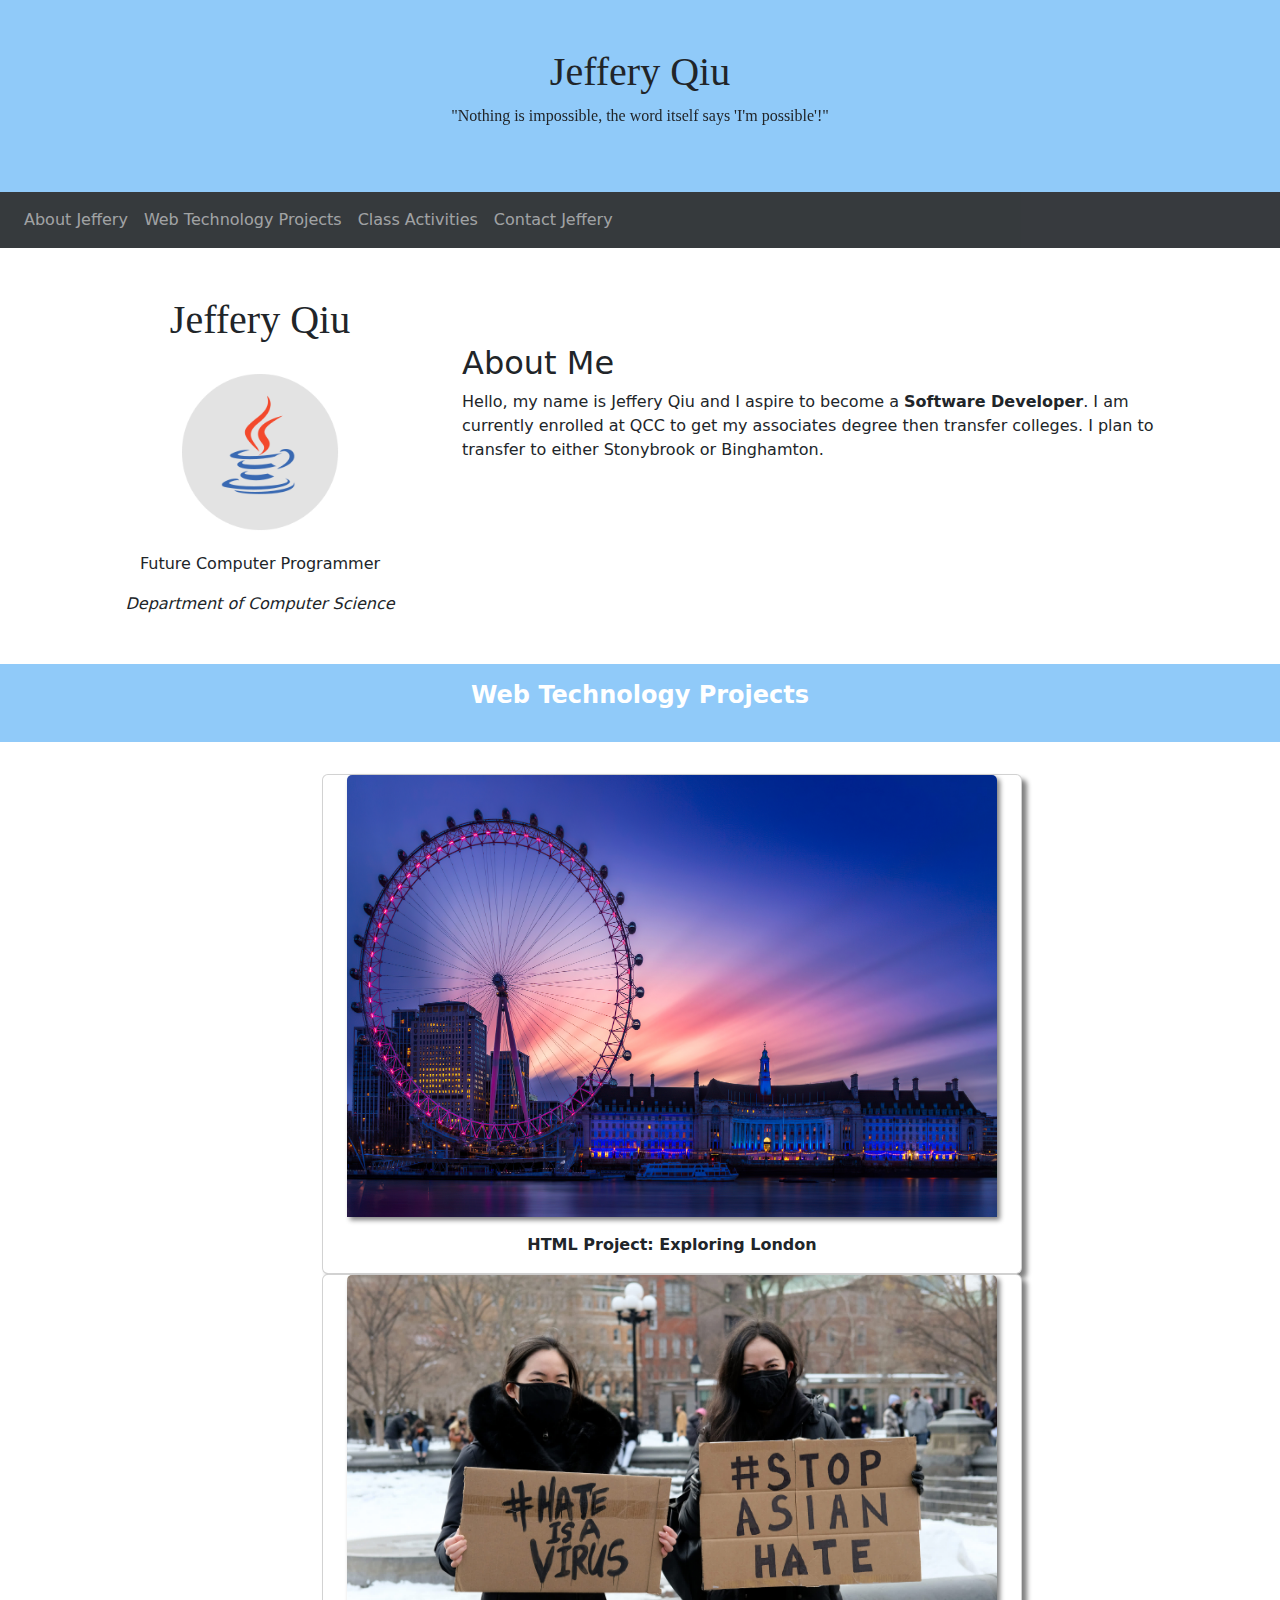
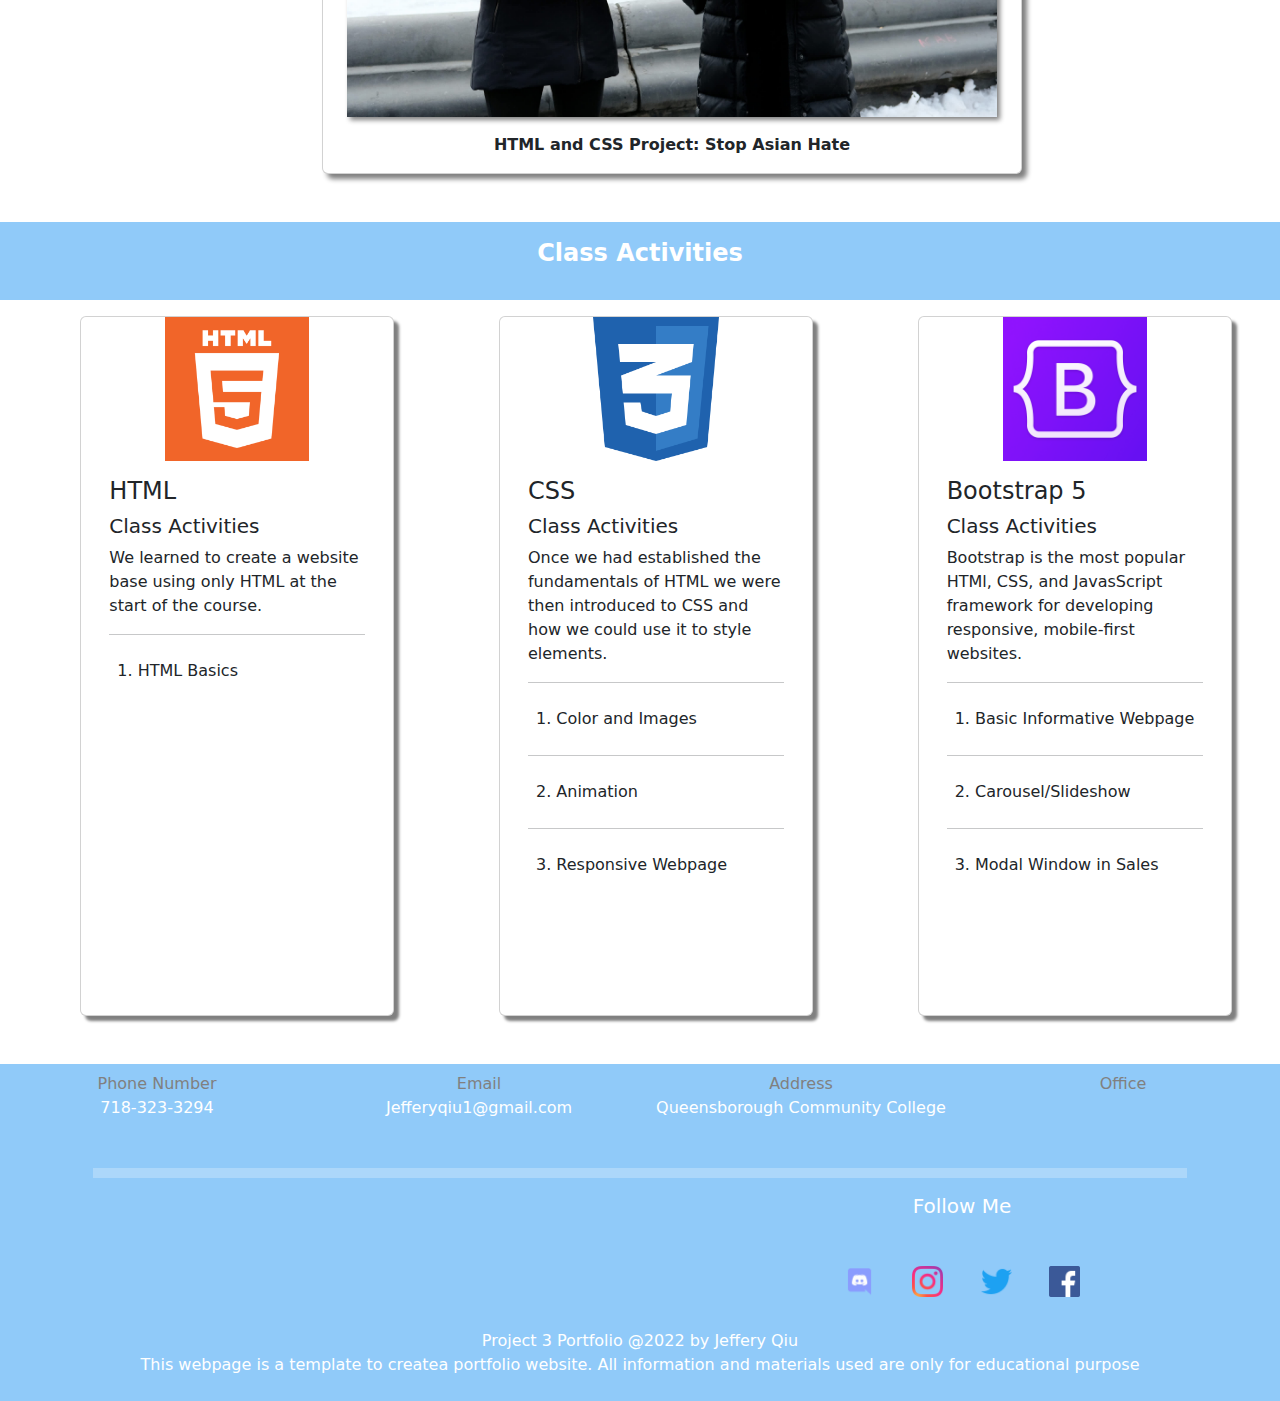
<file: index.html>
<!DOCTYPE html>
<html lang="en">
<head>
  <title>Jeffery's Portfolio</title>
  <meta charset="utf-8">
  <meta name="viewport" content="width=device-width, initial-scale=1">
  <link href="https://cdn.jsdelivr.net/npm/bootstrap@5.1.3/dist/css/bootstrap.min.css" rel="stylesheet">
  <script src="https://cdn.jsdelivr.net/npm/bootstrap@5.1.3/dist/js/bootstrap.bundle.min.js"></script>
  <link rel="stylesheet" href="project3.css">
</head>
<body>
<!-- header -->
<div class="name p-5 text-dark text-center">
  <h1 class="text-popout">Jeffery Qiu</h1>
  <!-- Carousel -->
  <div class="carousel slide d-block mx-auto" data-bs-ride="carousel" style="width:50%" id=slideshow>
    <div class="carousel-inner">
      <div class="carousel-item active">
        <p>"Nothing is impossible, the word itself says 'I'm possible'!" </p>
      </div>
      <div class="carousel-item">
        <p>"Put your heart, mind, and soul into even your smallest acts. This is the secret of Success." </p>
      </div>
      <div class="carousel-item">
        <p>"If opportunity doesn't knock. Build a door."</p>
      </div>
    </div>
  </div>
</div>



<!-- Nav Tabs -->
<nav class="navbar sticky-top navbar-expand-lg bg-dark navbar-dark">
  <!-- Create a hamburger button to control the collapsible tab -->
  <button type="button" class="navbar-toggler" data-bs-toggle="collapse" data-bs-target="#collapseTab" aria-control="collapseTab"
  aria-expanded="false"><span class="navbar-toggler-icon"></span></button>
  <div class="collapse navbar-collapse" id="collapseTab">
    <ul class="navbar-nav">
      <li class="nav-item">
        <a class="nav-link" href="#">About Jeffery</a>
      </li>
      <li class="nav-item">
        <a class="nav-link" href="#projects">Web Technology Projects</a>
      </li>
      <li class="nav-item">
        <a class="nav-link" href="#activities">Class Activities</a>
      </li>
      <li class="nav-item">
        <a class="nav-link" href="#contact">Contact Jeffery</a>
      </li>
    </ul>
  </div>
</nav>
<!-- body content -->
<div class="container mt-5">
  <div class="row">
    <!-- Intro Image -->
    <div class="col-md-5 col-lg-4">
      <h2 class="subtitle">Jeffery Qiu</h2>
      <div class="introImage text-center">
        <img src="images/java.png" alt="Image of Java" title="Programming" class="rounded-circle">
      </div>
      <p class="major">Future Computer Programmer</p>
      <i class="department">Department of Computer Science</i>
    </div>
    <!-- Intro Paragraph -->
    <div class="col-md-7 col-lg-8 mt-5">
      <h2>About Me</h2>
      <p>Hello, my name is Jeffery Qiu and I aspire to become a <b>Software Developer</b>. I am currently enrolled
      at QCC to get my associates degree then transfer colleges. I plan to transfer to either
    Stonybrook or Binghamton. </p>
    </div>
  </div>
</div>
<!-- Class Projects -->
<div class="cactivity mt-5 p-2 text-white text-center">
  <p style="font-size:1.5em; padding:5px;" id=projects><b>Web Technology Projects</b></p>
</div>

<div class="container-fluid row" style="margin:2em;">
  <div class="card col-lg-6 col-md-6 mx-auto project1img" style="height:500px; width:700px; box-shadow: 5px 5px 5px gray;">
    <img src="images/londoneye.jpg" alt="Image of London Eye" style="height:500px; width:650px; box-shadow: 3px 3px 5px gray;" class=" card-img-top mx-auto d-block" data-bs-toggle="modal" data-bs-target="#item1">
    <div class="card-body">
      <p class="card-text" style="text-align:center; font-weight:bold;">HTML Project: Exploring London</p>
    </div>
  </div>
  <div class="card col-lg-6 col-md-6 mx-auto project2img" style="height:500px; width:700px; box-shadow: 5px 5px 5px gray;">
    <img src="images/asianhate.jpeg" alt="Image of AAPI" style="height:500px; width:650px; box-shadow: 3px 3px 5px gray;" class=" card-img-top mx-auto d-block" data-bs-toggle="modal" data-bs-target="#item2">
    <div class="card-body">
      <p class="card-text" style="text-align:center; font-weight:bold;">HTML and CSS Project: Stop Asian Hate</p>
    </div>
  </div>

</div>
<!-- cards and carousel -->
<div class="cactivity mt-5 p-2 text-white text-center">
  <p style="font-size:1.5em; padding:5px;" id=activities><b>Class Activities</b></p>
</div>

<div class="container-fluid row" style="margin:1em;">
  <!-- Card 1 -->
  <div class="card col-lg-3 col-md-6 cardhtml d-block mx-auto" style="height:700px;">
    <img src="images/html.png" alt="Image of Html" title="HTML" style="width:50%;" class="d-block mx-auto">
    <div class="card-body">
      <h4>HTML</h4>
      <h5>Class Activities</h5>
      <p>We learned to create a website base using only HTML at the start of the course.</p>
      <hr>
      <p style='padding:0.5em;'><a href="files/htmlbasic/activity2.html" target="_blank">1. HTML Basics</a></p>
    </div>
  </div>
  <!-- Card 2 -->
  <div class="card col-lg-3 col-md-6 cardhtml d-block mx-auto" style="height:700px;">
    <img src="images/css.png" alt="Image of Css" title="CSS" style="width:50%;" class="d-block mx-auto">
    <div class="card-body">
      <h4>CSS</h4>
      <h5>Class Activities</h5>
      <p>Once we had established the fundamentals of HTML we were then introduced to CSS and how we could
      use it to style elements.</p>
      <hr>
      <p style='padding:0.5em;'><a href="files/colorandimg/colors.html" target="_blank">1. Color and Images</a></p>
      <hr>
      <p style='padding:0.5em;'><a href="files/cssanimation/animation.html" target="_blank">2. Animation</a></p>
      <hr>
      <p style='padding:0.5em;'><a href="files/responsive/responsive.html" target="_blank">3. Responsive Webpage</a></p>
    </div>
  </div>
  <!-- Card 3 -->
  <div class="card col-lg-3 col-md-6 cardhtml d-block mx-auto" style="height:700px;">
    <img src="images/bootstrap.png" alt="Image of Bootstrap" title="Bootstrap" style="width:50%;;" class="d-block mx-auto">
    <div class="card-body">
      <h4>Bootstrap 5</h4>
      <h5>Class Activities</h5>
      <p>Bootstrap is the most popular HTMl, CSS, and JavasScript framework for developing
        responsive, mobile-first websites.</p>
        <hr>
        <p style='padding:0.5em;'><a href="files/infosite/activity7.html" target="_blank">1. Basic Informative Webpage</a></p>
        <hr>
        <p style='padding:0.5em;'><a href="files/slideshow/slideshow.html" target="_blank">2. Carousel/Slideshow</a></p>
        <hr>
        <p style='padding:0.5em;'><a href="files/modal/modal.html" target="_blank">3. Modal Window in Sales</a></p>
      </div>
    </div>
  </div>
</div>
<!-- Modal Windows -->
<div class="modal" id="item1">
  <div class="modal-dialog">
    <div class="modal-content">
      <!-- Modal header -->
      <div class="modal-header">
        <div class="modal-title">
          <p>HTML Project: Exploring London</p>
        </div>
        <button type="button" data-bs-dismiss="modal" class="btn-close"></button>
      </div>
      <!-- Modal Body -->
      <div class="modal-body">
        <img src="images/londoneye.jpg" alt="Image Of London Eye" style="width:70%;" class="d-block mx-auto">
        <div>
          <p>Project 1 Consists in creating an informative website. The information of the
          website is about a place (city, country, or state) where you want to inform people
          about that place. In your website you should have to present four pieces information about the place such as: </p>
          <ul>
            <li style="text-align:left;">Why London is a famous place</li>
            <li style="text-align:left;">Activites to do in London</li>
            <li style="text-align:left;">Important details and locations in London</li>
            <li style="text-align:left;">Photos of London</li>
          </ul>
          <a href="files/Project1/index.html" target="blank">Visit my London Project</a>
        </div>
      </div>
      <!-- Modal Footer -->
      <div class="modal-footer">
        <button type="button" data-bs-dismiss="modal" class="btn btn-danger">Close</button>
      </div>
    </div>
  </div>
</div>


<div class="modal" id="item2">
  <div class="modal-dialog">
    <div class="modal-content">
      <!-- Modal header -->
      <div class="modal-header">
        <div class="modal-title">
          <p>HTML and CSS Project: Stop Asian Hate</p>
        </div>
        <button type="button" data-bs-dismiss="modal" class="btn-close"></button>
      </div>
      <!-- Modal Body -->
      <div class="modal-body">
        <img src="images/asianhate.jpeg" alt="Image Of London Eye" style="width:70%;" class="d-block mx-auto">
        <div>
          <p>This project consists of students creating graphic memories using web Technology.
          This graphic memory has the purpose of self-reflecting on the diffictulties that each Technological Engineering student
          has or is facing with discrimination of any kind. It can also illustrate the process that each student is going through
          to overcome difficulties in his/her personal and professional development.</p>
          <a href="files/Project2/index.html" target="blank">Visit Stop Asian Hate Project</a>
        </div>
      </div>
      <!-- Modal Footer -->
      <div class="modal-footer">
        <button type="button" data-bs-dismiss="modal" class="btn btn-danger">Close</button>
      </div>
    </div>
  </div>
</div>

<!--Footer -->

<footer class="footer row mt-5 p-2 text-white text-center" id=contact>

    <div class="col-lg-3">
      <p><span style="color:gray;">Phone Number</span> <br> 718-323-3294 </p>
    </div>

    <div class="col-lg-3">
      <p><span style="color:gray;">Email</span> <br> <a href="mailto:jefferyqiu1@gmail.com">Jefferyqiu1@gmail.com</a></p>
    </div>

    <div class="col-lg-3">
      <p><span style="color:gray;">Address</span> <br> <a href="https://goo.gl/maps/16T9wS9keDKPrfAa7" target="blank">Queensborough Community College</a></p>
    </div>

    <div class="col-lg-3">
      <p><span style="color:gray;">Office</span> <br> </p>
    </div>
    <hr class="d-block mx-auto" style=" width:85%;height:10px; background:white; font-weight:bold; margin-top:2em;">
    <!-- Social Media -->
    <div class="social col-lg-6 mt-5"></div>
    <div class="social col-lg-6">
      <h5>Follow Me</h5>
      <br>
      <a href="https://discord.com/" target="blank"><img src="icons/dc.png" alt="Image of Discord" style="width:5%; margin:1em;"></a>
      <a href="https://www.instagram.com/" target="blank"><img src="icons/insta.png" alt="Image of Instagram" style="width:5%; margin:1em;"><a>
      <a href="https://twitter.com/" target="blank"><img src="icons/twitter.png" alt="Image of Twitter" style="width:5%; margin:1em;"></a>
      <a href="https://www.facebook.com/" target="blank"><img src="icons/fb.png" alt="Image of Facebook" style="width:5%; margin:1em;"></a>
    </div>
    <!-- Copyright -->
    <div class="col-lg-12 mt-3">
      <p>Project 3 Portfolio @2022 by Jeffery Qiu <br> This webpage is a template to createa  portfolio website. All information and materials
      used are only for educational purpose</p>
    </div>
  </footer>
</div>

</body>
</html>
</file>
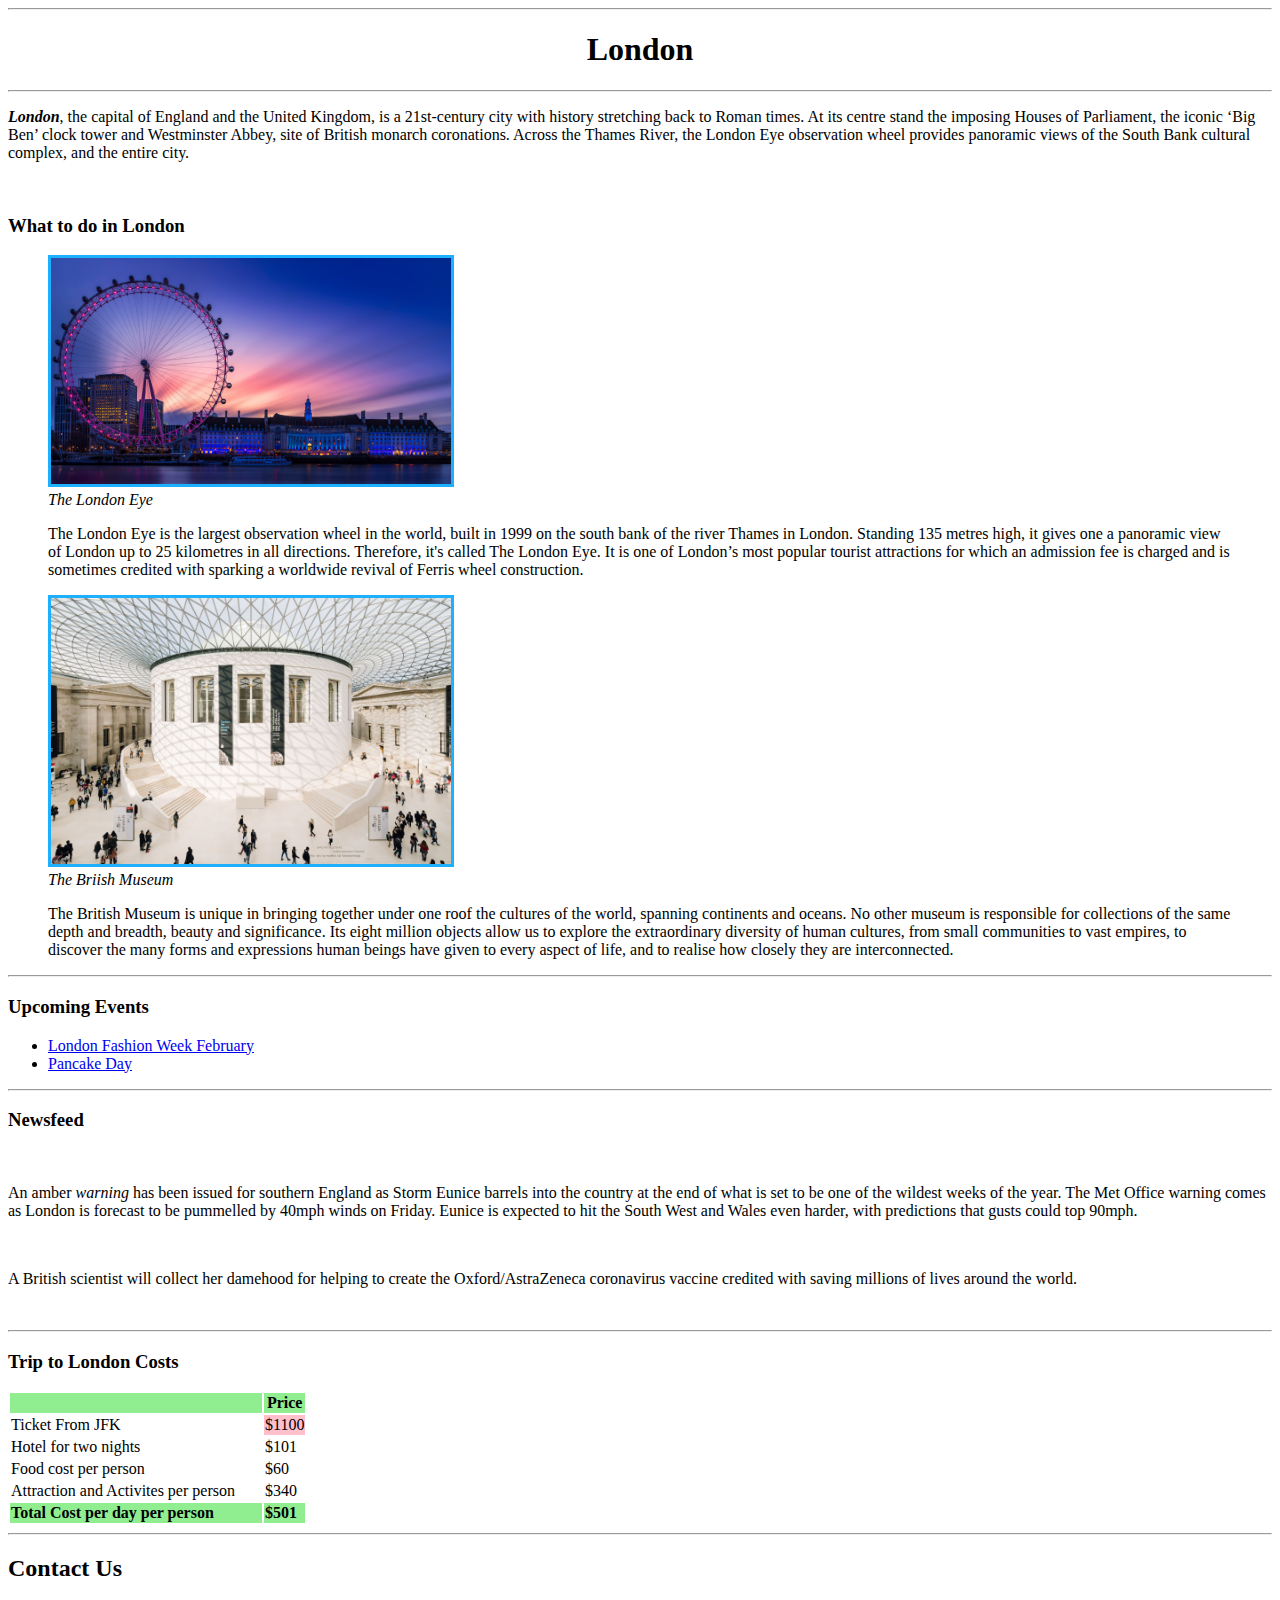
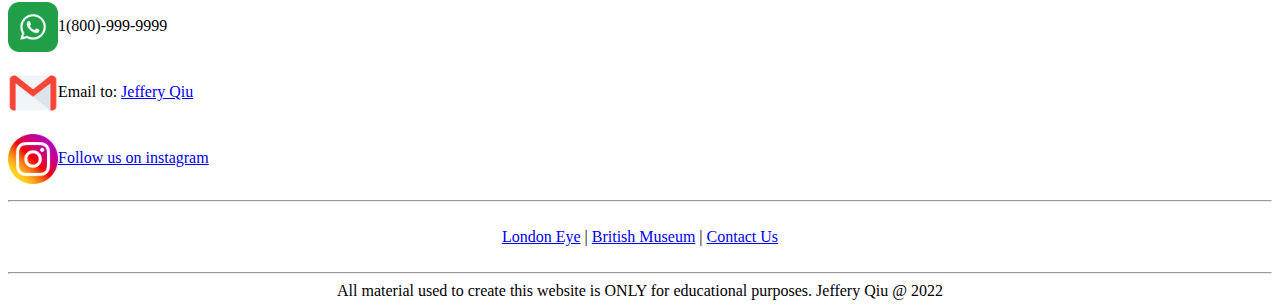
<file: files/Project1/index.html>
<!DOCTYPE html>
<html lang="en" dir="ltr">
  <head>
    <meta charset="utf-8">
    <title>London</title>
  </head>
  <body>
    <hr>
    <h1 align="center">London</h1>
    <hr>
    <p><b><i>London</i></b>, the capital of England and the United Kingdom, is a 21st-century city with history stretching back to Roman times. At its centre stand the imposing Houses of Parliament, the iconic ‘Big Ben’ clock tower and Westminster Abbey, site of British monarch coronations.
      Across the Thames River, the London Eye observation wheel provides panoramic views of the South Bank cultural complex, and the entire city.</p>
      <br>
    <h3>What to do in London</h3>
    <figure>
      <abbr title="London Eye"><a href="londoneye.html"><img style='border:3px solid #1CB0FF' src="images/londoneye.jpg" alt="Picutre of London Eye" width=400 border=3></a></abbr>
      <figcaption><i>The London Eye</i></figcaption>
      <p>The London Eye is the largest observation wheel in the world, built in 1999 on the south bank of the river Thames in London.
        Standing 135 metres high, it gives one a panoramic view of London up to 25 kilometres in all directions. Therefore, it's called The London Eye.
        It is one of London’s most popular tourist attractions for which an admission fee is charged and is sometimes credited with sparking a worldwide revival of Ferris wheel construction.</p>
      <abbr title="British Museum"><a href="britishmuseum.html"><img style='border:3px solid #1CB0FF' src="images/britishmuseum.jpg" alt="Picture of British Museum" width=400></a></abbr>
      <figcaption><i>The Briish Museum</i></figcaption>
      <p>The British Museum is unique in bringing together under one roof the cultures of the world, spanning continents and oceans.
        No other museum is responsible for collections of the same depth and breadth, beauty and significance.
        Its eight million objects allow us to explore the extraordinary diversity of human cultures, from small communities to vast empires,
        to discover the many forms and expressions human beings have given to every aspect of life, and to realise how closely they are interconnected.</p>
    </figure>
    <hr>
    <h3>Upcoming Events</h3>
    <ul>
      <li> <a href="https://www.visitlondon.com/things-to-do/event/48582524-london-fashion-week-february-2022" target=_blank>London Fashion Week February</a></li>
      <li><a href="https://www.visitlondon.com/things-to-do/event/28345169-pancake-day-in-london" target=_blank>Pancake Day</a></li>
    </ul>
    <hr>
    <h3>Newsfeed</h3>
    <br>
    <p>An amber <i>warning</i> has been issued for southern England as Storm Eunice barrels into the country at the end of what is set to be one of the wildest weeks of the year.
      The Met Office warning comes as London is forecast to be pummelled by 40mph winds on Friday.
      Eunice is expected to hit the South West and Wales even harder, with predictions that gusts could top 90mph.</p>
    <br>
    <p>A British scientist will collect her damehood for helping to create the Oxford/AstraZeneca coronavirus vaccine credited with saving millions of lives around the world.</p>
    <br>
    <hr>
    <h3>Trip to London Costs</h3>
    <table>
      <tr bgcolor=lightgreen>
        <th width=250></th>
        <th>Price</th>
      </tr>
      <tr>
        <td>Ticket From JFK</td>
        <td bgcolor=pink>$1100</td>
      </tr>
      <tr>
        <td>Hotel for two nights</td>
        <td>$101</td>
      </tr>
      <tr>
        <td>Food cost per person</td>
        <td>$60</td>
      </tr>
      <tr>
        <td>Attraction and Activites per person</td>
        <td>$340</td>
      </tr>
      <tr bgcolor=lightgreen>
        <td><b>Total Cost per day per person</b></td>
        <td><b>$501</b></td>
      </tr>
    </table>
    <hr>
    <h2 id="contact">Contact Us</h2>
    <img src="logos/phone.png" alt="Picture of Phone" width=50 <p align="center">1(800)-999-9999</p>
    <img src="logos/mail.png" alt="Picture of Email" width=50 <p align="center">Email to: <a href="mailto: Jefferyqiu1@gmail.com">Jeffery Qiu</a></p>
    <a href="https://www.instagram.com/" target=_blank><img src="logos/instagram.png" alt="Picture of Instagram" width=50 <p align="center">Follow us on instagram</p></a>
    <hr>
    <br>
    <nav align="center">
      <a href="londoneye.html">London Eye</a>
      <a> | </a>
      <a href="britishmuseum.html">British Museum</a>
      <a> | </a>
      <a href="#contact">Contact Us</a>
    </nav>
    <br>
    <hr>
    <footer align="center">All material used to create this website is ONLY for educational purposes. Jeffery Qiu @ 2022</footer>
  </body>
</html>
</file>
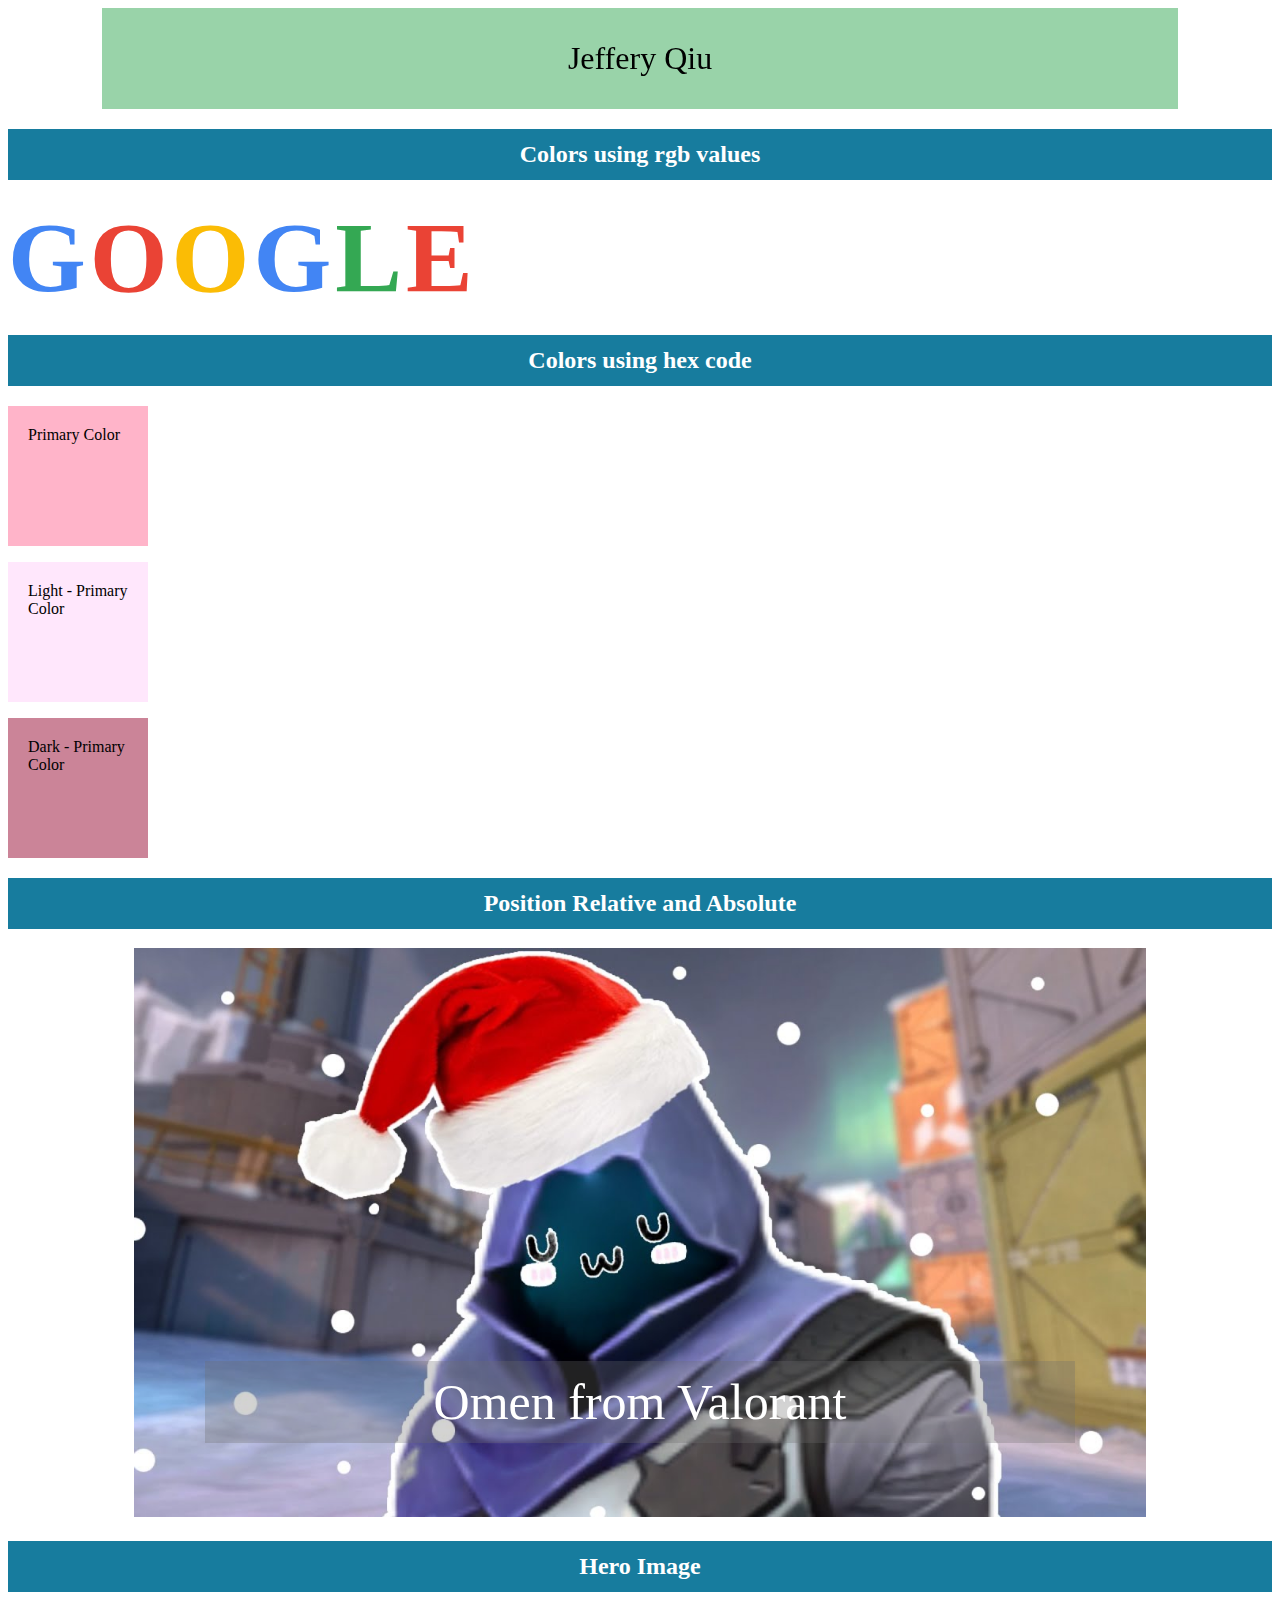
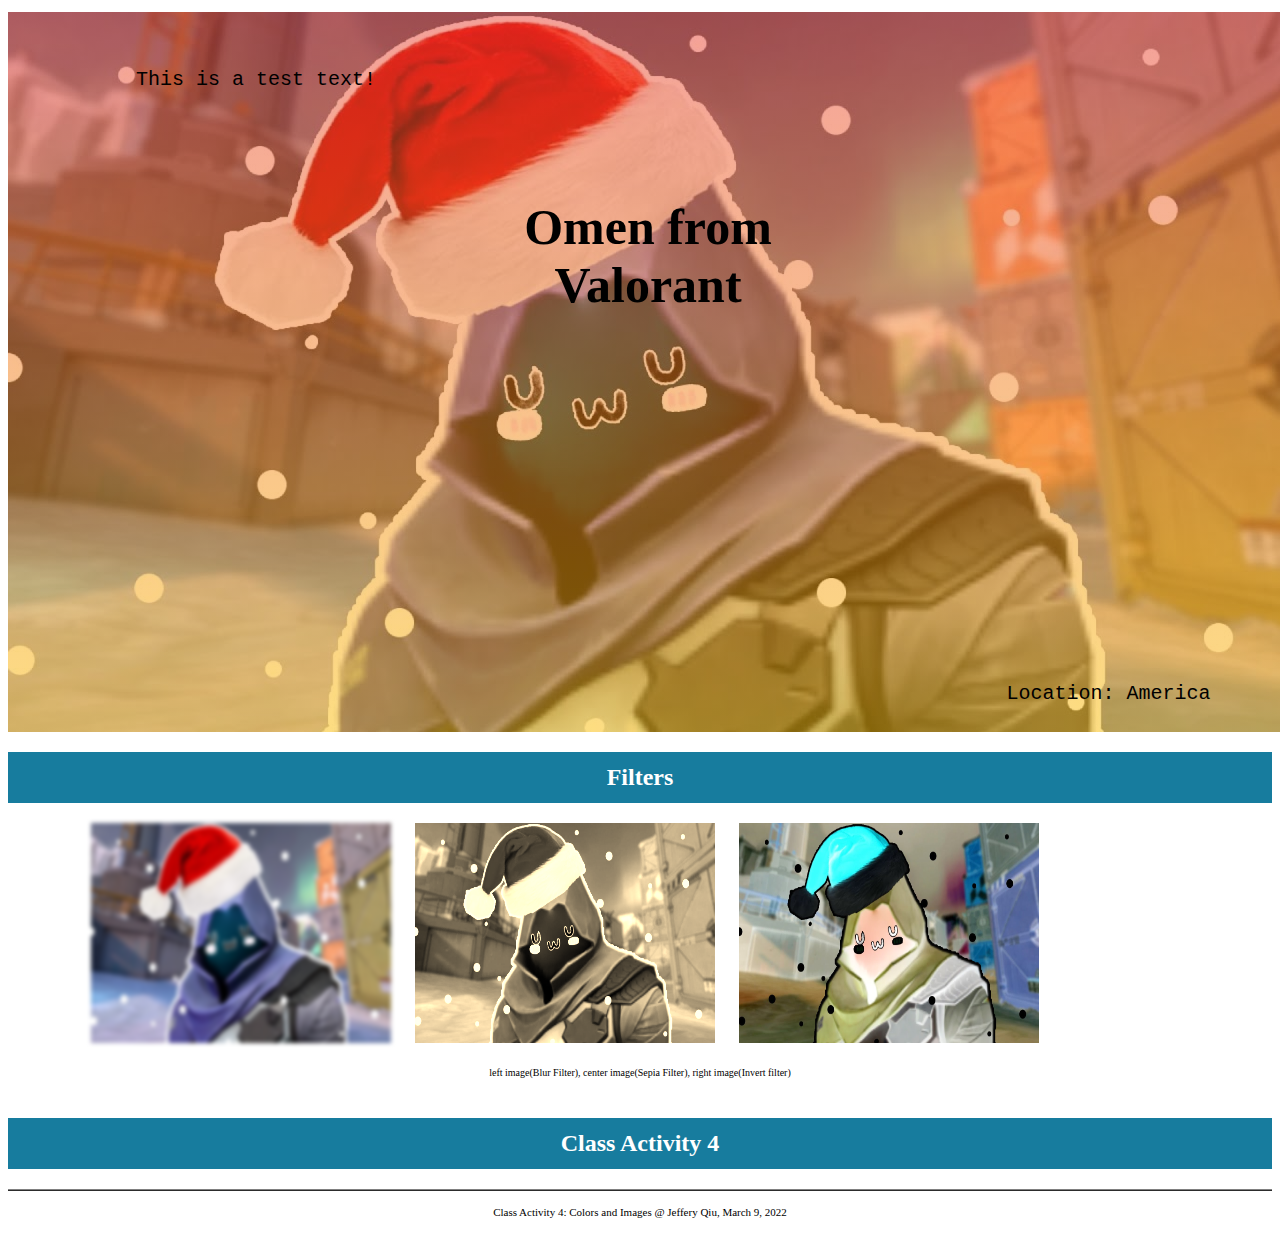
<file: files/colorandimg/colors.html>
<!DOCTYPE html>
<html lang="en" dir="ltr">
  <head>
    <meta charset="utf-8">
    <title>Jeffery Qiu: Colors and Images</title>
    <link rel="stylesheet" href="colors.css">
    <style media="screen">
      @import url('http://fonts.cdnfonts.com/css/product-sans');
    </style>
  </head>
  <body>
    <!-- Sticky Position -->
    <div class="stickyTop">
      Jeffery Qiu
    </div>
    <h2 class="title">Colors using rgb values</h2>
    <span class="google1">G</span>
    <span class="google2">O</span>
    <span class="google3">O</span>
    <span class="google4">G</span>
    <span class="google5">L</span>
    <span class="google6">E</span>
    <h2 class="title">Colors using hex code</h2>
    <p class="primary">Primary Color</p>
    <p class="light">Light - Primary Color</p>
    <p class="dark">Dark - Primary Color</p>
    <h2 class="title">Position Relative and Absolute</h2>
    <figure class="fig1">
      <img class="img_fig1" src="image1.jpg" alt="Picture of Omen" title="Omen">
      <p class="p_fig1">Omen from Valorant</p>
    </figure>
    <!-- Hero Image -->
    <h2 class="title">Hero Image</h2>
    <figure class="heroImage">
      <h2 class="heroTitle">Omen from Valorant</h2>
      <p class="heroP">This is a test text!</p>
      <p class="herop2">Location: America</p>
    </figure>
    <!-- Image Filters -->
    <h2 class="title">Filters</h2>
    <section class="filtercontainer">
      <img class="filter1" src="image1.jpg" alt="Picture of Omen" title="Omen">
      <img class="filter2" src="image1.jpg" alt="Picture of Omen" title="Omen">
      <img class="filter3" src="image1.jpg" alt="Picture of Omen" title="Omen">
      <figcaption>left image(Blur Filter), center image(Sepia Filter), right image(Invert filter)</figcaption>
    </section>
    <!-- Class Activity -->
    <h2 class="title">Class Activity 4</h2>

    <!-- Footer -->
    <footer>Class Activity 4: Colors and Images @ Jeffery Qiu, March 9, 2022</footer>
  </body>
</html>
</file>
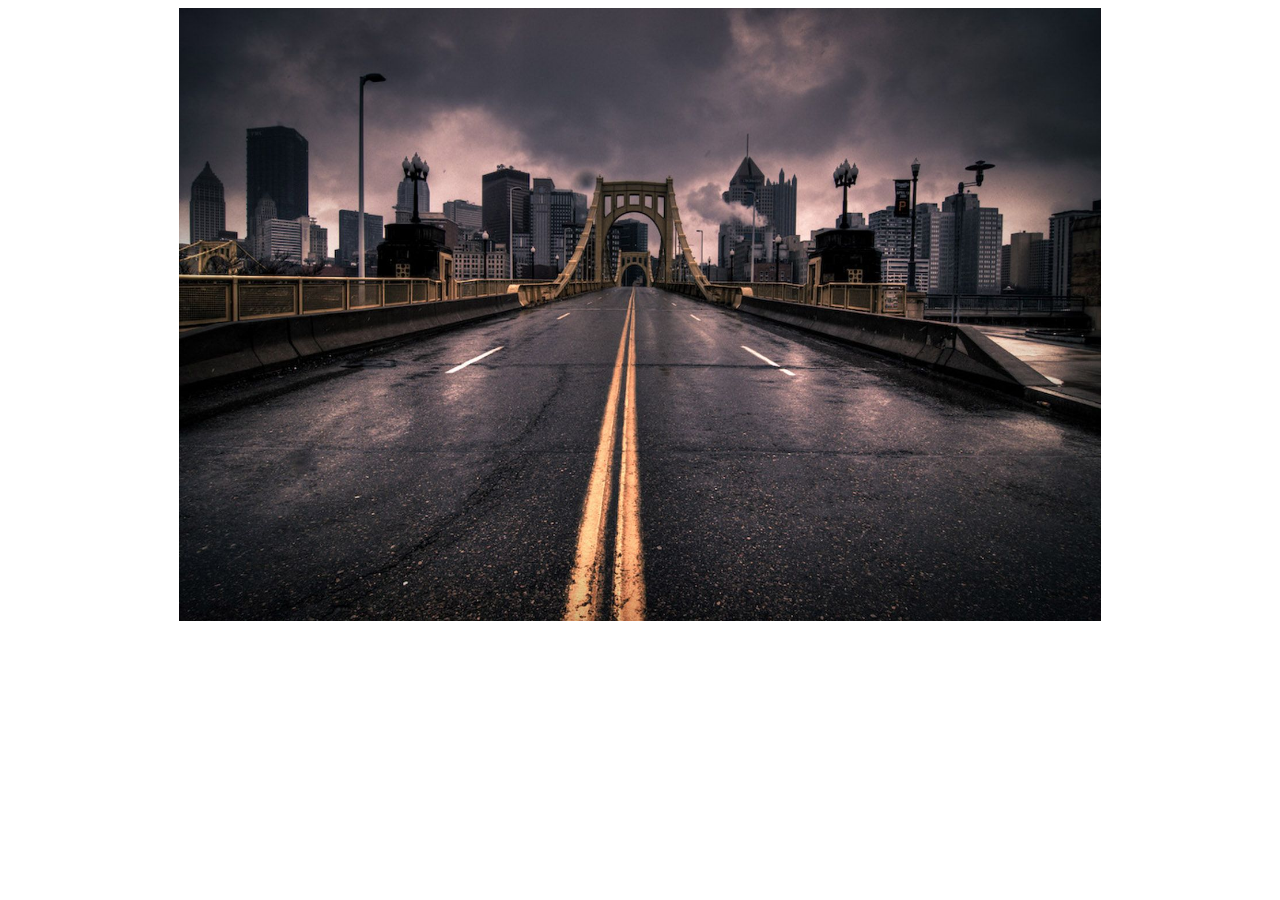
<file: files/cssanimation/animation.html>
<!DOCTYPE html>
<html lang="en" dir="ltr">
  <head>
    <meta charset="utf-8">
    <link rel="stylesheet" href="animation.css">
    <title>Class Acitvity 5 - Jeffery Qiu</title>
  </head>
  <body>
    <div>
        <section class="container">
            <img  class="city" src="images/city.jpg" alt="Picture of City" title="Image of city">
            <img  class="img1" src="images/quarantine_craft.png" alt="Picture of Logo" title="MC Logo">
            <img  class="heart1" src="images/heart.png" alt="Picture of heart" title="Heart">
            <img  class="heart2" src="images/heart.png" alt="Picture of heart" title="Heart">
            <img  class="heart3" src="images/heart.png" alt="Picture of heart" title="Heart">
            <img  class="heart4" src="images/heart.png" alt="Picture of heart" title="Heart">
            <img  class="heart5" src="images/heart.png" alt="Picture of heart" title="Heart">
            <img  class="heart6" src="images/heart.png" alt="Picture of heart" title="Heart">
            <img  class="heart7" src="images/heart.png" alt="Picture of heart" title="Heart">
            <img  class="heart8" src="images/heart.png" alt="Picture of heart" title="Heart">
            <img  class="heart9" src="images/heart.png" alt="Picture of heart" title="Heart">
            <img  class="heart10" src="images/heart.png" alt="Picture of heart" title="Heart">
            <img  class="heart11" src="images/heart.png" alt="Picture of heart" title="Heart">
            <img  class="heart12" src="images/heart.png" alt="Picture of heart" title="Heart">
            <h1 class="text1">Animated Text</h1>
        </section>
    </div>

  </body>
</html>
</file>
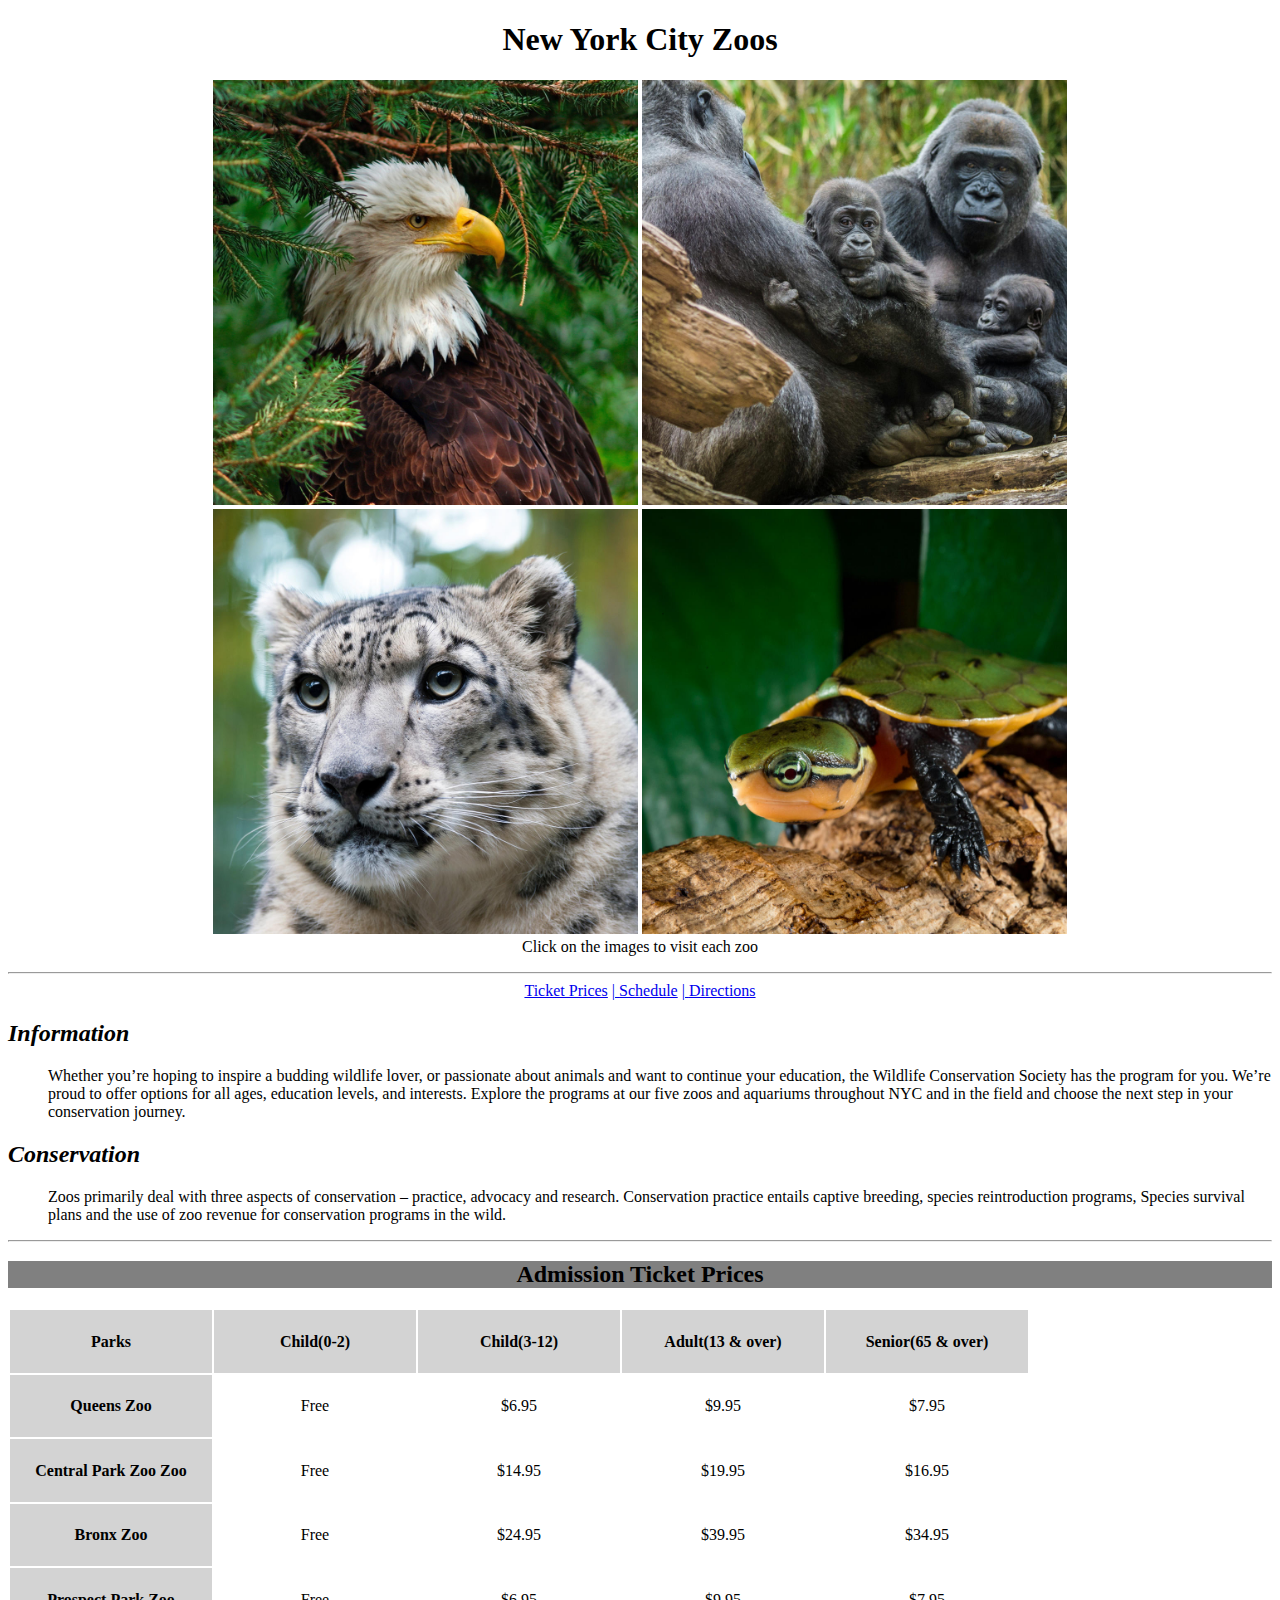
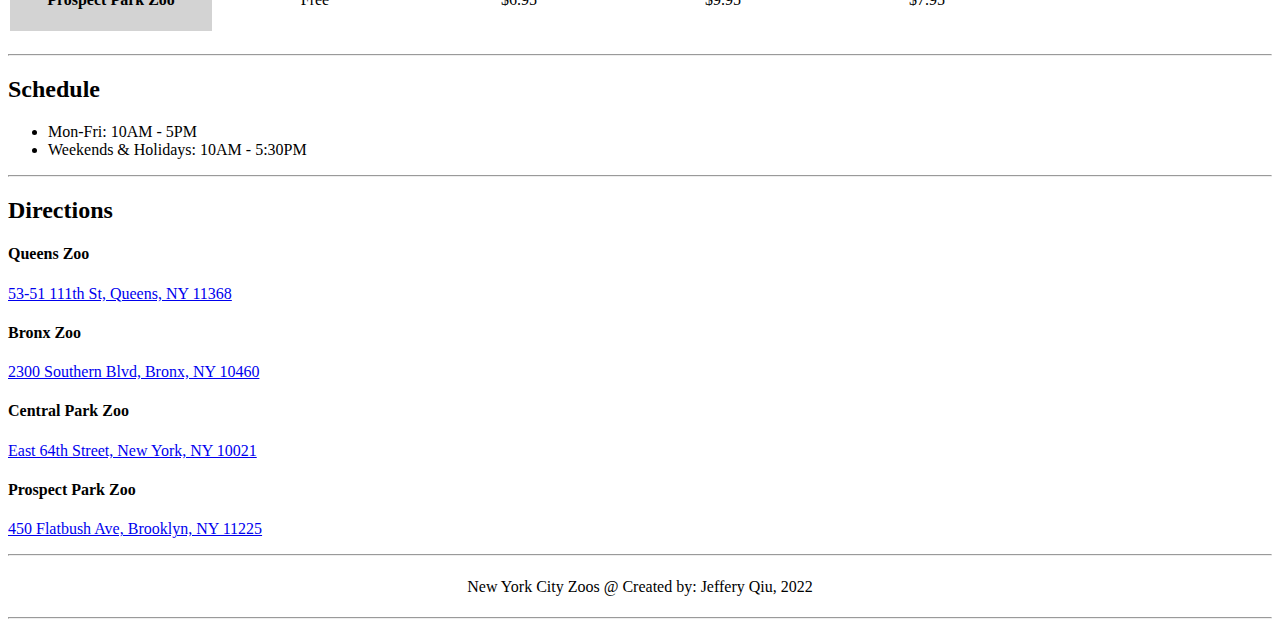
<file: files/htmlbasic/activity2.html>
<!DOCTYPE html>
<html lang="en" dir="ltr">
  <head>
    <meta charset="utf-8">
    <title>Jeffery Qiu - Activity 2</title>
  </head>
  <body>
    <h1 align="center"><b>New York City Zoos</b></h1>
    <figure align="center">
      <abbr title="Queens Zoo"><a href="https://queenszoo.com/" target="_blank"><img src="eagle.jpg" alt="Picture of a Eagle" width =425 ></a></abbr>
      <abbr title="Bronx Zoo"><a href="https://bronxzoo.com/" target="_blank"><img src="gorilla.jpg" alt="Picture of a Gorilla" width=425 ></a></abbr>
      <abbr title="Central Park Zoo"><a href="https://centralparkzoo.com/" target="_blank"><img src="leopard.jpg" alt="Picture of a Leopard" width=425 ></a></abbr>
      <abbr title="Prospect Park Zoo"><a href="https://prospectparkzoo.com/" target="_blank"><img src="animal.jpg" alt="Picture of an animal" width=425 ></a></abbr>
      <figcaption align="center">Click on the images to visit each zoo</figcaption>
    </figure>
    <hr>
    <nav align="center">
      <a href="#prices">Ticket Prices</a>
      <a href="#">  |  </a>
      <a href="#schedule">Schedule</a>
      <a href="#">  |  </a>
      <a href="#directions">Directions</a>
    </nav>
    <dl>
      <dt><h2><i>Information</i></h2></dt>
      <dd>Whether you’re hoping to inspire a budding wildlife lover, or passionate about animals and want to continue your education, the Wildlife Conservation Society has the program for you.
        We’re proud to offer options for all ages, education levels, and interests. Explore the programs at our five zoos and aquariums
        throughout NYC and in the field and choose the next step in your conservation journey.</dd>
      <dt><h2><i>Conservation</i></h2></dt>
      <dd>Zoos primarily deal with three aspects of conservation – practice, advocacy and research.
        Conservation practice entails captive breeding, species reintroduction programs, Species survival plans and the use of zoo revenue for conservation programs in the wild.</dd>
    </dl>
    <hr>
    <table>

      <h2 id="prices" align="center" style="background-color:gray;"><b>Admission Ticket Prices</b></h2>

      <tr bgcolor="lightgray" align="center">
        <td width=200><h4>Parks</h4></td>
        <td width=200><h4>Child(0-2)</h4></td>
        <td width=200><h4>Child(3-12)</h4></td>
        <td width=200><h4>Adult(13 & over)</h4></td>
        <td width=200><h4>Senior(65 & over)</h4></td>
      </tr>
      <tr align="center">
        <td bgcolor="lightgray"><h4>Queens Zoo</h4></td>
        <td><p>Free</p></td>
        <td><p>$6.95</p></td>
        <td><p>$9.95</p></td>
        <td><p>$7.95</p></td>
      </tr>
      <tr align="center">
        <td bgcolor="lightgray"><h4>Central Park Zoo Zoo</h4></td>
        <td><p>Free</p></td>
        <td><p>$14.95</p></td>
        <td><p>$19.95</p></td>
        <td><p>$16.95</p></td>
      </tr>
      <tr align="center">
        <td bgcolor="lightgray"><h4>Bronx Zoo</h4></td>
        <td><p>Free</p></td>
        <td><p>$24.95</p></td>
        <td><p>$39.95</p></td>
        <td><p>$34.95</p></td>
      </tr>
      <tr align="center">
        <td bgcolor="lightgray"><h4>Prospect Park Zoo</h4></td>
        <td><p>Free</p></td>
        <td><p>$6.95</p></td>
        <td><p>$9.95</p></td>
        <td><p>$7.95</p></td>
      </tr>
    </table>
    <h1> </h1>
    <hr>
    <h2 id="schedule">Schedule</h2>
    <ul>
      <li>Mon-Fri: 10AM - 5PM</li>
      <li>Weekends & Holidays: 10AM - 5:30PM</li>
    </ul>
    <hr>
    <h2 id="directions">Directions</h2>
    <h4>Queens Zoo</h4>
    <p><a href="https://www.google.com/maps/place/Queens+Zoo/@40.7439678,-73.8492458,15z/data=!4m5!3m4!1s0x0:0x316ffb8a00fb88c0!8m2!3d40.7439678!4d-73.8492458" target="_blank">
      53-51 111th St, Queens, NY 11368</a></p>
    <h4>Bronx Zoo</h4>
    <p><a href="https://www.google.com/maps/place/Bronx+Zoo/@40.8505949,-73.8769982,15z/data=!4m5!3m4!1s0x0:0x56eb41c9795102e!8m2!3d40.8505949!4d-73.8769982" target="_blank">
      2300 Southern Blvd, Bronx, NY 10460</a></p>
    <h4>Central Park Zoo</h4>
    <p><a href="https://www.google.com/maps/place/Central+Park+Zoo/@40.767782,-73.9740222,17z/data=!3m1!4b1!4m5!3m4!1s0x89c258f1fcd66869:0x65d72e84d91a3f14!8m2!3d40.767778!4d-73.9718335" target="_blank">
      East 64th Street, New York, NY 10021</a></p>
    <h4>Prospect Park Zoo</h4>
    <p><a href="https://www.google.com/maps/place/Prospect+Park+Zoo/@40.6642546,-73.9673025,17z/data=!3m1!4b1!4m5!3m4!1s0x89c25b04fbd2689d:0x711f086144b92aa4!8m2!3d40.6642506!4d-73.9651138" target="_blank">
      450 Flatbush Ave, Brooklyn, NY 11225</a></p>
    <hr>
    <h1></h1>
    <footer align="center">New York City Zoos @ Created by: Jeffery Qiu, 2022</footer>
    <h1></h1>
    <hr>
  </body>
</html>
</file>
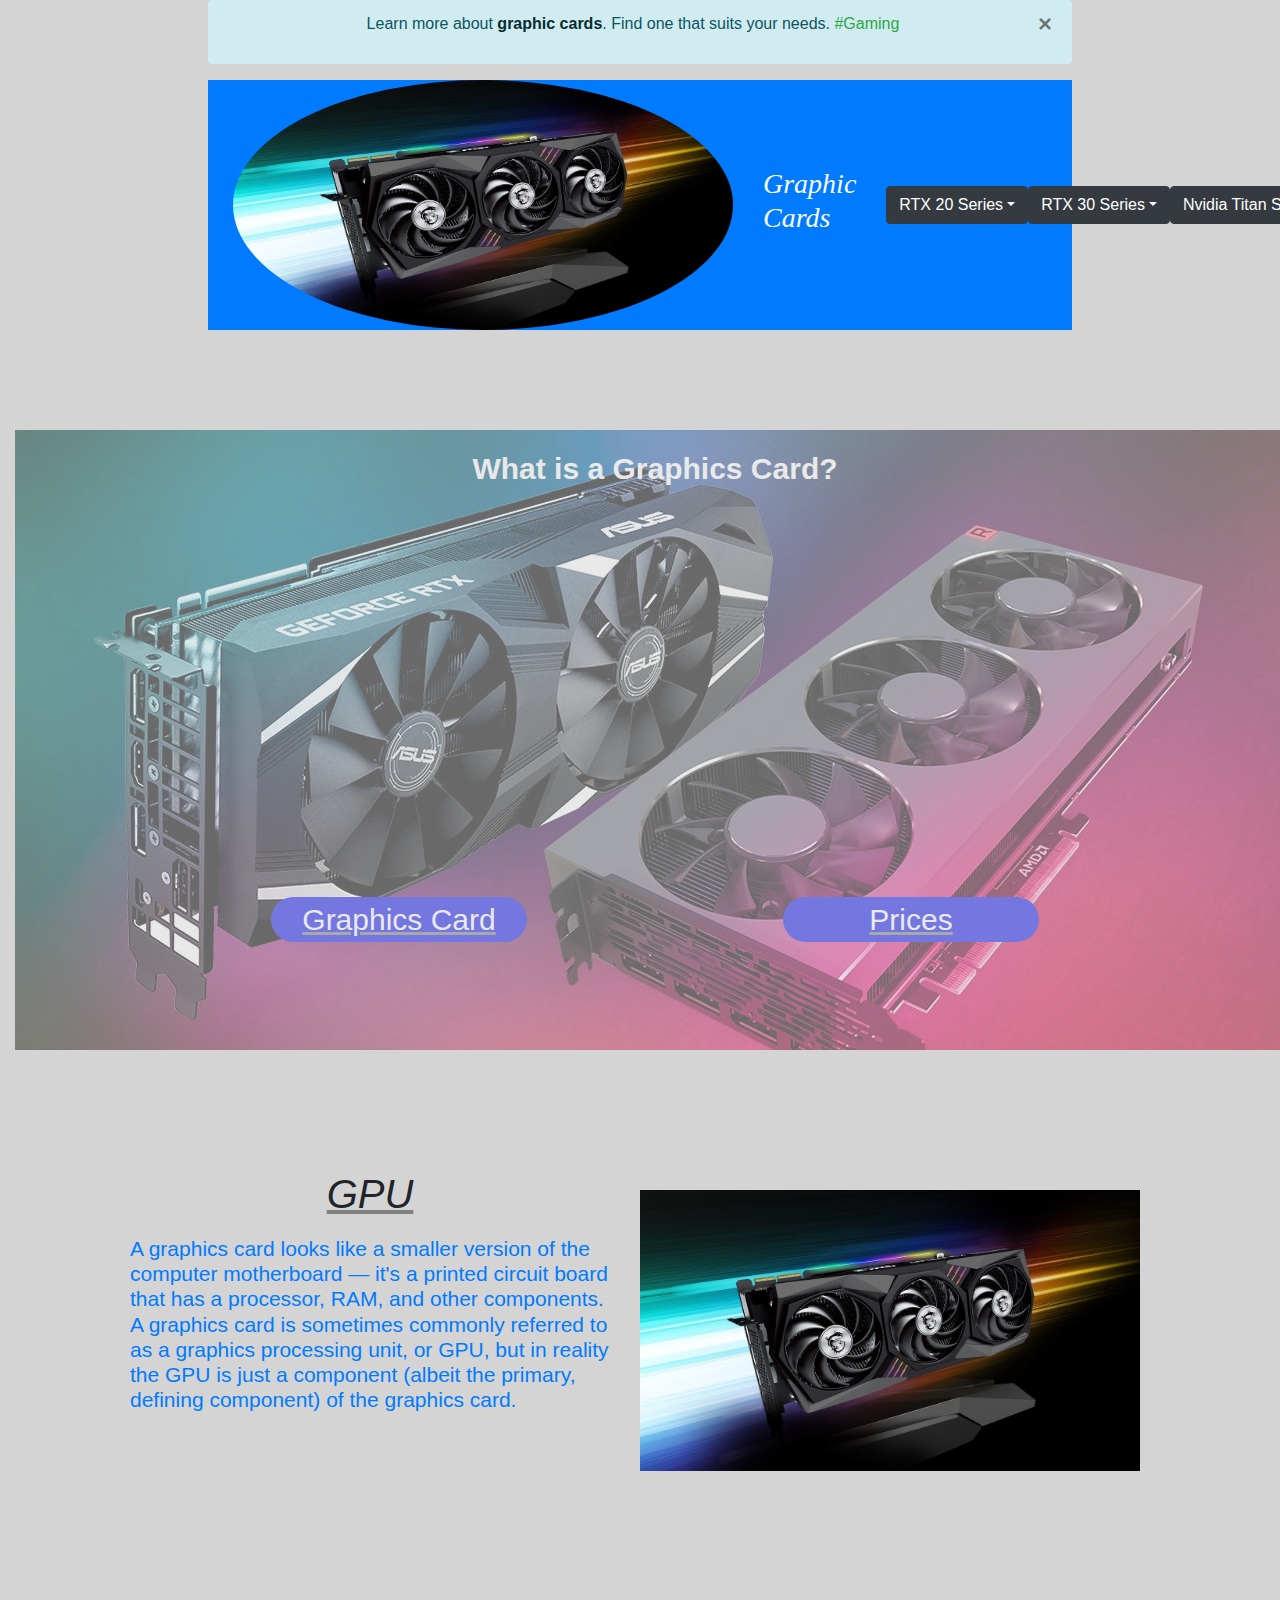
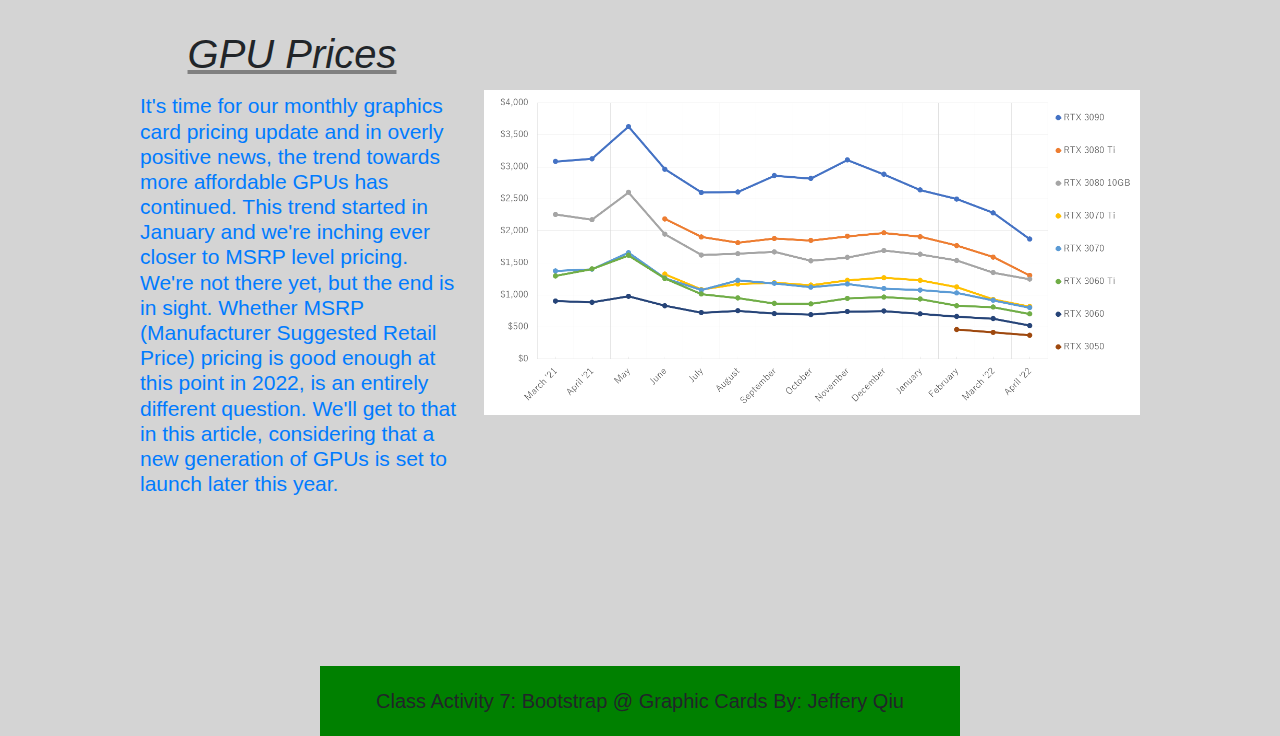
<file: files/infosite/activity7.html>
<!doctype html>
<html lang="en">
  <head>
    <!-- Required meta tags -->
    <meta charset="utf-8">
    <meta name="viewport" content="width=device-width, initial-scale=1, shrink-to-fit=no">

    <!-- Bootstrap CSS -->
    <link rel="stylesheet" href="https://cdn.jsdelivr.net/npm/bootstrap@4.0.0/dist/css/bootstrap.min.css" integrity="sha384-Gn5384xqQ1aoWXA+058RXPxPg6fy4IWvTNh0E263XmFcJlSAwiGgFAW/dAiS6JXm" crossorigin="anonymous">
    <link rel="stylesheet" href="index.css">
    <title>Class Activity 7 - Jeffery Qiu</title>
  </head>
  <body>
    <div class="alert alert-info fade show btn1">
      <button type='button' class='close' data-dismiss='alert'><span>&times;</span></button>
      <p>Learn more about <strong><a href="https://www.tomshardware.com/reviews/best-gpus,4380.html" target="blank" class="alert-link">graphic cards</a></strong>. Find one that suits your needs. <span class="display-5 text-success">#Gaming</span></p>
    </div>
    <nav class="navbar navbar-expand-sm bg-primary navbar-dark">
      <div class="container-fluid">
        <a href="https://store.nvidia.com/en-us/geforce/store/" target="blank"><img src="gpu.jpg" alt="Image of Graphic Card" width="400px" height="300px" class="img4"></a>
      </div>
      <h3 class="text-light text7">Graphic Cards</h3>
      <div class="container-fluid">
        <div class="dropdown">
          <button type="button" class="dropdown-toggle btn btn-dark" data-bs-toggle="dropdown">RTX 20 Series</button>
          <ul class="dropdown-menu">
            <li><a href="https://www.nvidia.com/en-us/geforce/20-series/" class="dropdown-item" target=blank>Rtx 2060</a></li>
            <li><a href="https://www.nvidia.com/en-us/geforce/20-series/" class="dropdown-item" target=blank>Rtx 2060 Super</a></li>
            <li><a href="https://www.nvidia.com/en-us/geforce/20-series/" class="dropdown-item" target=blank>Rtx 2070</a></li>
            <li><a href="https://www.nvidia.com/en-us/geforce/20-series/" class="dropdown-item" target=blank>Rtx 2070 Super</a></li>
            <li><a href="https://www.nvidia.com/en-us/geforce/20-series/" class="dropdown-item" target=blank>Rtx 2080</a></li>
            <li><a href="https://www.nvidia.com/en-us/geforce/20-series/" class="dropdown-item" target=blank>Rtx 2080 Ti</a></li>
          </ul>
        </div>
        <div class="dropdown">
          <button type="button" class="dropdown-toggle btn btn-dark" data-bs-toggle="dropdown">RTX 30 Series</button>
          <ul class="dropdown-menu">
            <li><a href="https://www.nvidia.com/en-us/geforce/graphics-cards/30-series/" class="dropdown-item" target=blank>Rtx 3060</a></li>
            <li><a href="https://www.nvidia.com/en-us/geforce/graphics-cards/30-series/" class="dropdown-item" target=blank>Rtx 3060 Ti</a></li>
            <li><a href="https://www.nvidia.com/en-us/geforce/graphics-cards/30-series/" class="dropdown-item" target=blank>Rtx 3070</a></li>
            <li><a href="https://www.nvidia.com/en-us/geforce/graphics-cards/30-series//" class="dropdown-item" target=blank>Rtx 3070 Ti</a></li>
            <li><a href="https://www.nvidia.com/en-us/geforce/graphics-cards/30-series/" class="dropdown-item" target=blank>Rtx 3080</a></li>
            <li><a href="https://www.nvidia.com/en-us/geforce/graphics-cards/30-series/" class="dropdown-item" target=blank>Rtx 3080 Ti</a></li>
            <li><a href="https://www.nvidia.com/en-us/geforce/graphics-cards/30-series/" class="dropdown-item" target=blank>Rtx 3090</a></li>
            <li><a href="https://www.nvidia.com/en-us/geforce/graphics-cards/30-series/" class="dropdown-item" target=blank>Rtx 3090 Ti</a></li>
          </ul>
        </div>
        <div class="dropdown">
          <button type="button" class="dropdown-toggle btn btn-dark" data-bs-toggle="dropdown">Nvidia Titan Series</button>
          <ul class="dropdown-menu">
            <li><a href="https://www.nvidia.com/en-us/deep-learning-ai/products/titan-rtx/" class="dropdown-item" target=blank>Gtx Titan</a></li>
            <li><a href="https://www.nvidia.com/en-us/deep-learning-ai/products/titan-rtx/" class="dropdown-item" target=blank>Gtx Titan Black</a></li>
            <li><a href="https://www.nvidia.com/en-us/deep-learning-ai/products/titan-rtx//" class="dropdown-item" target=blank>Gtx Titan Z</a></li>
            <li><a href="https://www.nvidia.com/en-us/deep-learning-ai/products/titan-rtx/" class="dropdown-item" target=blank>Gtx Titan X</a></li>
            <li><a href="https://www.nvidia.com/en-us/deep-learning-ai/products/titan-rtx/" class="dropdown-item" target=blank>Titan X</a></li>
            <li><a href="https://www.nvidia.com/en-us/deep-learning-ai/products/titan-rtx/" class="dropdown-item" target=blank>Titan Xp</a></li>
            <li><a href="https://www.nvidia.com/en-us/deep-learning-ai/products/titan-rtx/" class="dropdown-item" target=blank>Titan V</a></li>
            <li><a href="https://www.nvidia.com/en-us/deep-learning-ai/products/titan-rtx/" class="dropdown-item" target=blank>Titan RTX</a></li>
          </ul>
        </div>
      </div>
    </nav>
    <div class="container-fluid">
      <figure class="img1">
      <p class="text1">What is a Graphics Card?</p>
        <a class="link1" href="#GPU">Graphics Card</a>
        <a class="link2" href="#Prices">Prices</a>
      </figure>
    </div>
    <div class="container" id="GPU">
      <div>
        <img class="img2" src="gpu.jpg" alt="Image of Graphics Card">
      </div>
      <div>
        <h4 class="text3">GPU</h4>
        <h5 class="text-primary text2">A graphics card looks like a smaller version of the computer motherboard — 
          it's a printed circuit board that has a processor, RAM, and other components. 
          A graphics card is sometimes commonly referred to as a graphics processing unit, or GPU, 
          but in reality the GPU is just a component (albeit the primary, defining component) of the graphics card.
        </h5>
      </div>
      </figure>
    </div>
    <div class="container" id="Prices">
      <div>
        <img class="img3" src="gpuprice.png" alt="Image of Graphics Card">
      </div>
      <div>
        <h4 class="text5">GPU Prices</h4>
        <h5 class="text-primary text4">It's time for our monthly graphics card pricing update and in overly positive news, 
          the trend towards more affordable GPUs has continued. This trend started in January and we're inching ever closer to MSRP level pricing. 
          We're not there yet, but the end is in sight. Whether MSRP (Manufacturer Suggested Retail Price) pricing is good enough at this point in 2022, is an entirely different question. We'll get to that in this article, considering 
          that a new generation of GPUs is set to launch later this year.
        </h5>
      </div>
      </figure>
    </div>
    <footer>Class Activity 7: Bootstrap @ Graphic Cards By: Jeffery Qiu</footer>







    <!-- Optional JavaScript -->
    <!-- jQuery first, then Popper.js, then Bootstrap JS -->
    <script src="https://code.jquery.com/jquery-3.2.1.slim.min.js" integrity="sha384-KJ3o2DKtIkvYIK3UENzmM7KCkRr/rE9/Qpg6aAZGJwFDMVNA/GpGFF93hXpG5KkN" crossorigin="anonymous"></script>
    <script src="https://cdn.jsdelivr.net/npm/popper.js@1.12.9/dist/umd/popper.min.js" integrity="sha384-ApNbgh9B+Y1QKtv3Rn7W3mgPxhU9K/ScQsAP7hUibX39j7fakFPskvXusvfa0b4Q" crossorigin="anonymous"></script>
    <script src="https://cdn.jsdelivr.net/npm/bootstrap@4.0.0/dist/js/bootstrap.min.js" integrity="sha384-JZR6Spejh4U02d8jOt6vLEHfe/JQGiRRSQQxSfFWpi1MquVdAyjUar5+76PVCmYl" crossorigin="anonymous"></script>
    <script src="https://cdn.jsdelivr.net/npm/bootstrap@5.1.3/dist/js/bootstrap.bundle.min.js" integrity="sha384-ka7Sk0Gln4gmtz2MlQnikT1wXgYsOg+OMhuP+IlRH9sENBO0LRn5q+8nbTov4+1p" crossorigin="anonymous"></script>
</body>
</html>
</file>
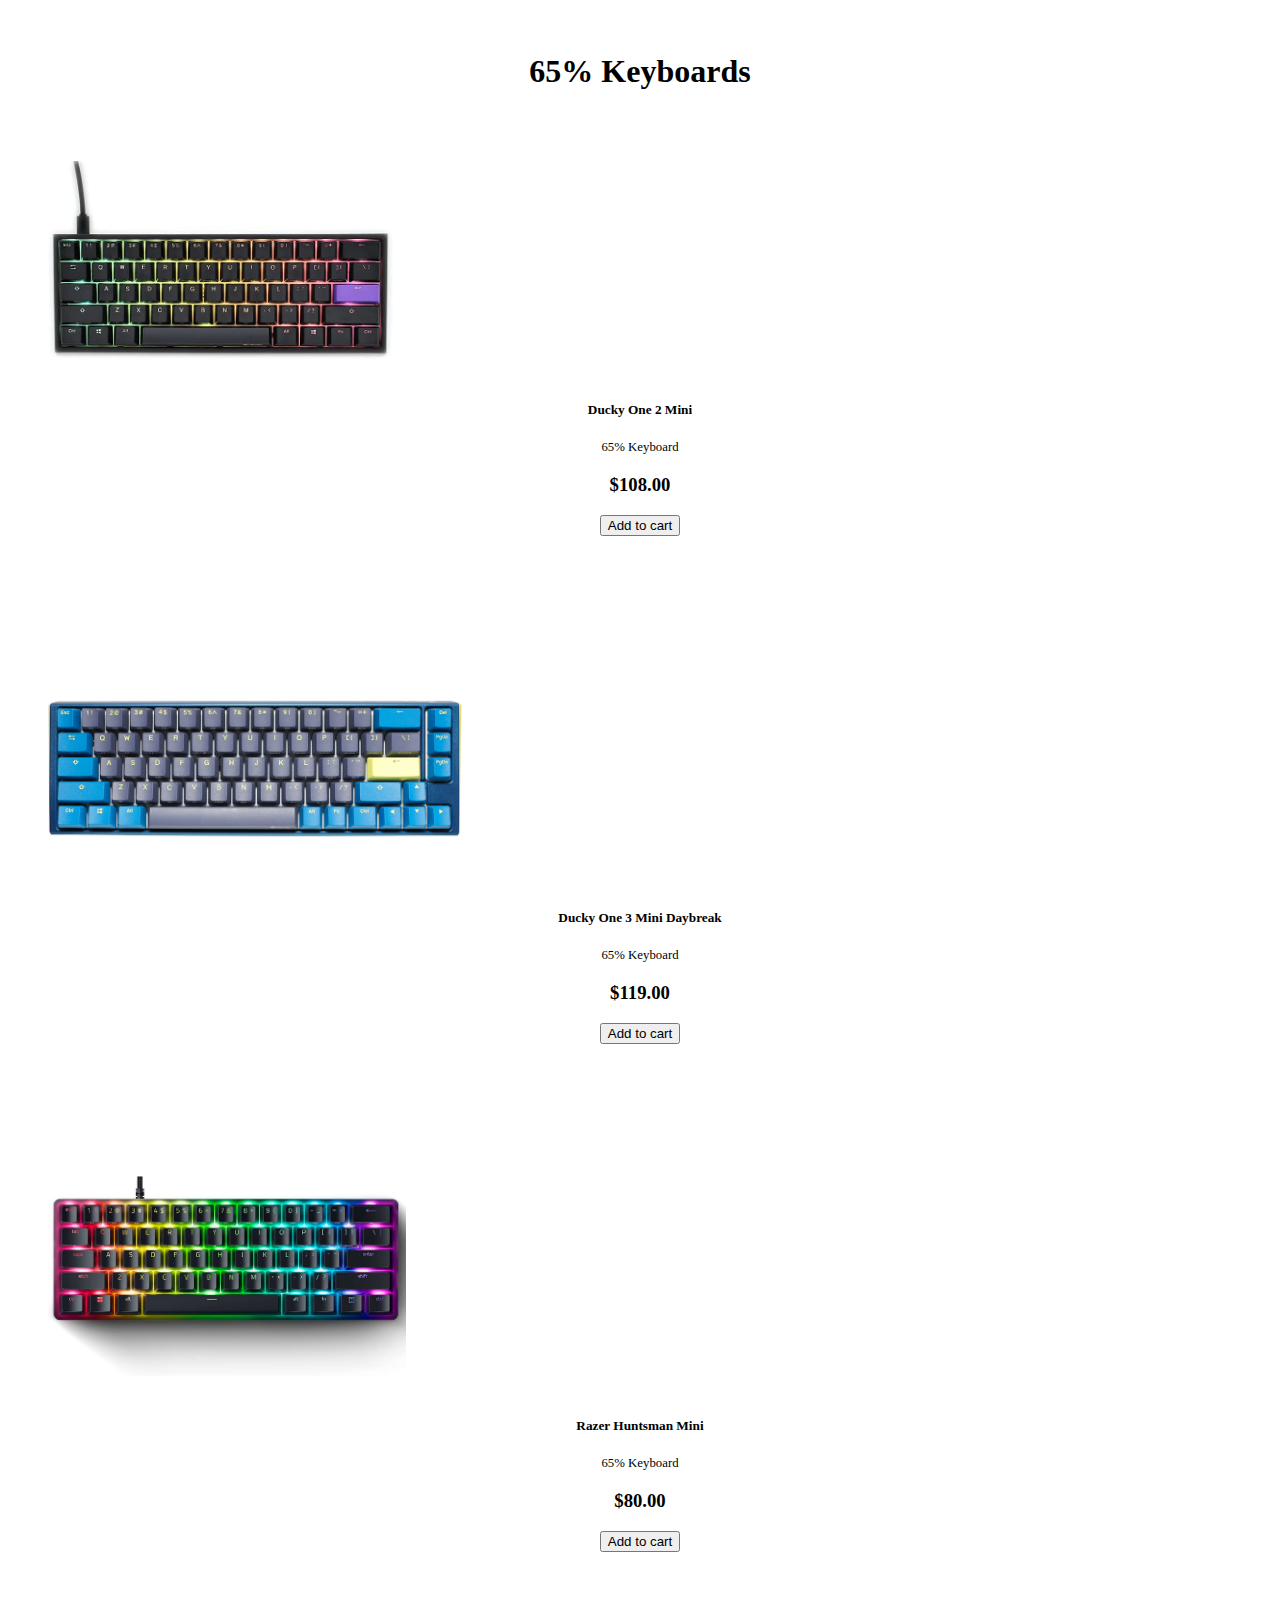
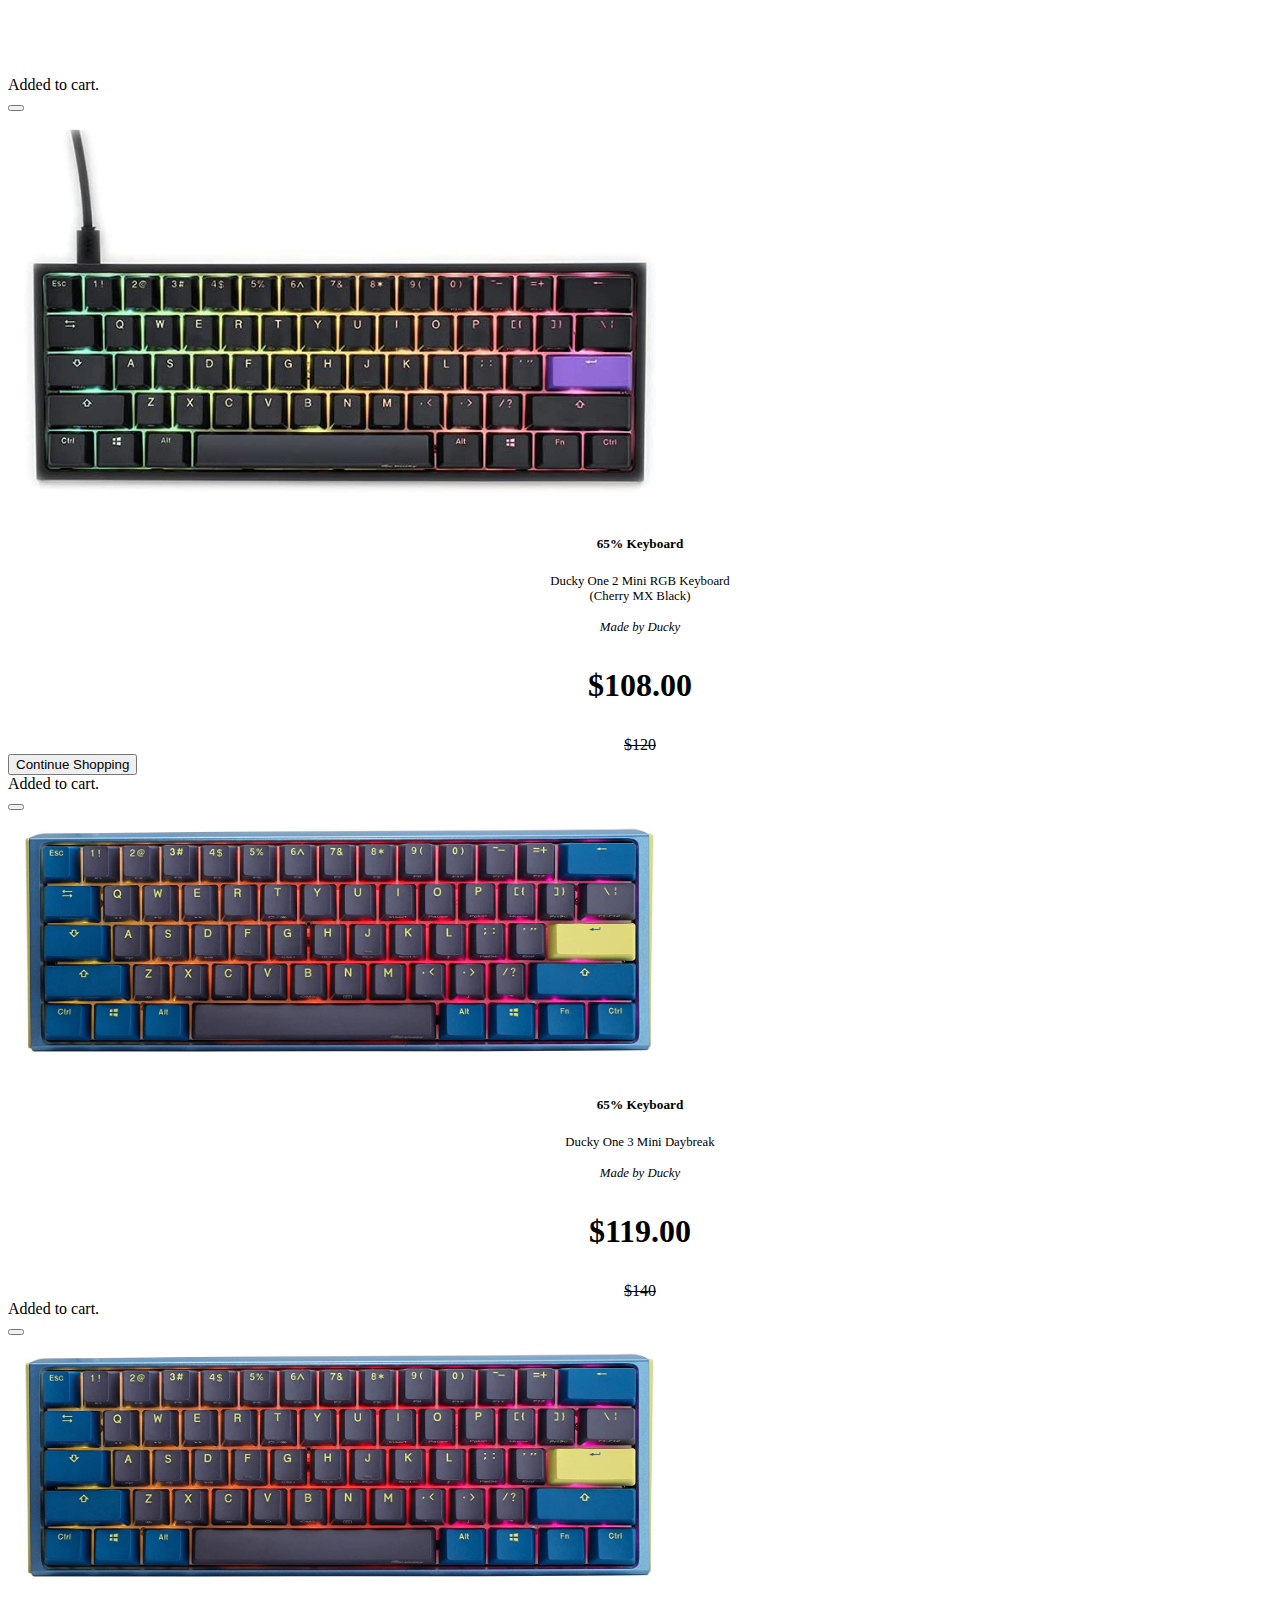
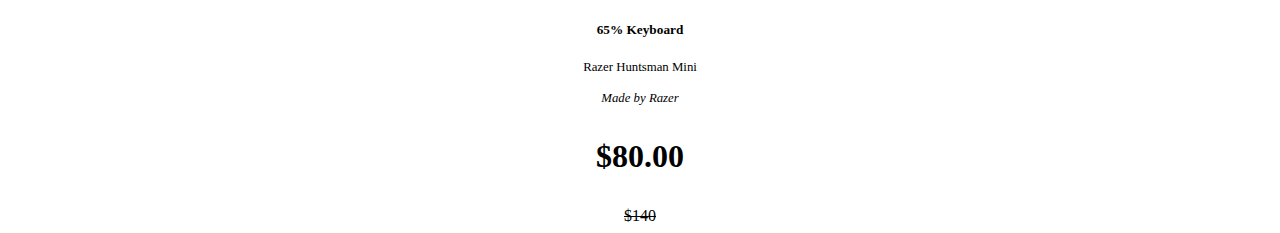
<file: files/modal/modal.html>
<!doctype html>
<html lang="en">
  <head>
    <!-- Required meta tags -->
    <meta charset="utf-8">
    <meta name="viewport" content="width=device-width, initial-scale=1">

    <!-- Bootstrap CSS -->
    <link href="https://cdn.jsdelivr.net/npm/bootstrap@5.0.2/dist/css/bootstrap.min.css" rel="stylesheet" integrity="sha384-EVSTQN3/azprG1Anm3QDgpJLIm9Nao0Yz1ztcQTwFspd3yD65VohhpuuCOmLASjC" crossorigin="anonymous">

    <title>Jeffery Qiu - Modal Window</title>
  </head>
  <body>
    <h1 class="bg-secondary text-light" style="text-align: center;padding:1em;font-family: 'monotypecorsiva'">65% Keyboards</h1>
    <div class="container-fluid row" style="margin:1em;">
      <!-- card for item 1 -->
      <div class="card col-lg-3 col-md-5" style="margin:0.5em; height:500px;">
        <img src="ducky.jpg" alt="Image of Ducky One 2 Mini Keyboard" title="65% Keyboard" style="height:40%; padding:1em;" class="d-block mx-auto">
        <div class="card-body" style="text-align: center;">
          <h5>Ducky One 2 Mini</h5>
          <p style="font-size:0.8em;">65% Keyboard</p>
          <h3 class="text-danger">$108.00</h3>
          <button type="button" class="btn btn-secondary" data-bs-toggle="modal" data-bs-target="#item1">Add to cart</button>
        </div>
      </div>
      <!-- card for item 2 -->
      <div class="card col-lg-3 col-md-5" style="margin:0.5em; height:500px;">
        <img src="ducky2.png" alt="Image of Ducky One 3 Mini Daybreak" title="65% Keyboard" style="height:40%; padding:1em;" class="d-block mx-auto">
        <div class="card-body" style="text-align: center;">
          <h5>Ducky One 3 Mini Daybreak</h5>
          <p style="font-size:0.8em;">65% Keyboard</p>
          <h3 class="text-danger">$119.00</h3>
          <button type="button" class="btn btn-secondary" data-bs-toggle="modal" data-bs-target="#item2">Add to cart</button>
        </div>
      </div>
      <!-- card for item 3 -->
      <div class="card col-lg-3 col-md-5" style="margin:0.5em; height:500px;">
        <img src="razer.jpg" alt="Razer Huntsman Mini" title="65% Keyboard" style="height:40%; padding:1em;" class="d-block mx-auto">
        <div class="card-body" style="text-align: center;">
          <h5>Razer Huntsman Mini</h5>
          <p style="font-size:0.8em;">65% Keyboard</p>
          <h3 class="text-danger">$80.00</h3>
          <button type="button" class="btn btn-secondary" data-bs-toggle="modal" data-bs-target="#item3">Add to cart</button>
        </div>
      </div>
    </div>

    <!-- Modal Windows -->
    <!-- Modal Window for Item 1 -->
    <div class="modal" id="item1">
      <div class="modal-dialog">
        <div class="modal-content">
          <!-- Modal header -->
          <div class="modal-header">
            <div class="modal-title">
              Added to cart.
            </div>
            <button type="button" data-bs-dismiss="modal" class="btn-close"></button>
          </div>
          <!-- Modal Body -->
          <div class="modal-body">
            <img src="ducky.jpg" alt="Image of Ducky One 2 Mini Keyboard" title="65% Keyboard" class="float-start" style="width:50%; padding:1em;">
            <div style="text-align:center;">
              <h5>65% Keyboard</h5>
              <p style="font-size:0.8em;">Ducky One 2 Mini RGB Keyboard <br>(Cherry MX Black)</p>
              <i style="font-size:0.8em;">Made by Ducky</i>
              <p class="text-danger" style="font-size:2em; margin-top:1em;"><b>$108.00</b></p>
              <s>$120</s>
            </div>
          </div>
          <!-- Modal Footer -->
          <div class="modal-footer">
            <button type="button" data-bs-dismiss="modal" class="btn btn-danger">Continue Shopping</button>
          </div>
        </div>
      </div>
    </div>
    <!-- Modal Window for Item 2 -->
    <div class="modal" id="item2">
      <div class="modal-dialog">
        <div class="modal-content">
          <div class="modal-header">
            <div class="modal-title">
              Added to cart.
            </div>
            <button type="button" data-bs-dismiss="modal" class="btn-close"></button>
          </div>
          <div class="modal-body">
            <img src="ducky2.jpg" alt="Image of Ducky One 3 Mini Daybreak" title="65% Keyboard" class="float-start" style="width:50%; padding:1em;">
            <div style="text-align:center;">
              <h5>65% Keyboard</h5>
              <p style="font-size:0.8em;">Ducky One 3 Mini Daybreak <br></p>
              <i style="font-size:0.8em;">Made by Ducky</i>
              <p class="text-danger" style="font-size:2em; margin-top:1em;"><b>$119.00</b></p>
              <s>$140</s>
            </div>
          </div>
        </div>
      </div>
    </div>
    <!-- Modal Window for Item 3 -->
    <div class="modal" id="item3">
      <div class="modal-dialog">
        <div class="modal-content">
          <div class="modal-header">
            <div class="modal-title">
              Added to cart.
            </div>
            <button type="button" data-bs-dismiss="modal" class="btn-close"></button>
          </div>
          <div class="modal-body">
            <img src="ducky2.jpg" alt="Razer Huntsman Mini" title="65% Keyboard" class="float-start" style="width:50%; padding:1em;">
            <div style="text-align:center;">
              <h5>65% Keyboard</h5>
              <p style="font-size:0.8em;">Razer Huntsman Mini<br></p>
              <i style="font-size:0.8em;">Made by Razer</i>
              <p class="text-danger" style="font-size:2em; margin-top:1em;"><b>$80.00</b></p>
              <s>$140</s>
            </div>
          </div>
        </div>
      </div>
    </div>

    <!-- Finish the other 2 items for activity 10 -->





    <!-- Optional JavaScript; choose one of the two! -->

    <!-- Option 1: Bootstrap Bundle with Popper -->
    <script src="https://cdn.jsdelivr.net/npm/bootstrap@5.0.2/dist/js/bootstrap.bundle.min.js" integrity="sha384-MrcW6ZMFYlzcLA8Nl+NtUVF0sA7MsXsP1UyJoMp4YLEuNSfAP+JcXn/tWtIaxVXM" crossorigin="anonymous"></script>

    <!-- Option 2: Separate Popper and Bootstrap JS -->
    <script src="https://cdn.jsdelivr.net/npm/@popperjs/core@2.9.2/dist/umd/popper.min.js" integrity="sha384-IQsoLXl5PILFhosVNubq5LC7Qb9DXgDA9i+tQ8Zj3iwWAwPtgFTxbJ8NT4GN1R8p" crossorigin="anonymous"></script>
    <script src="https://cdn.jsdelivr.net/npm/bootstrap@5.0.2/dist/js/bootstrap.min.js" integrity="sha384-cVKIPhGWiC2Al4u+LWgxfKTRIcfu0JTxR+EQDz/bgldoEyl4H0zUF0QKbrJ0EcQF" crossorigin="anonymous"></script>
  </body>
</html>
</file>
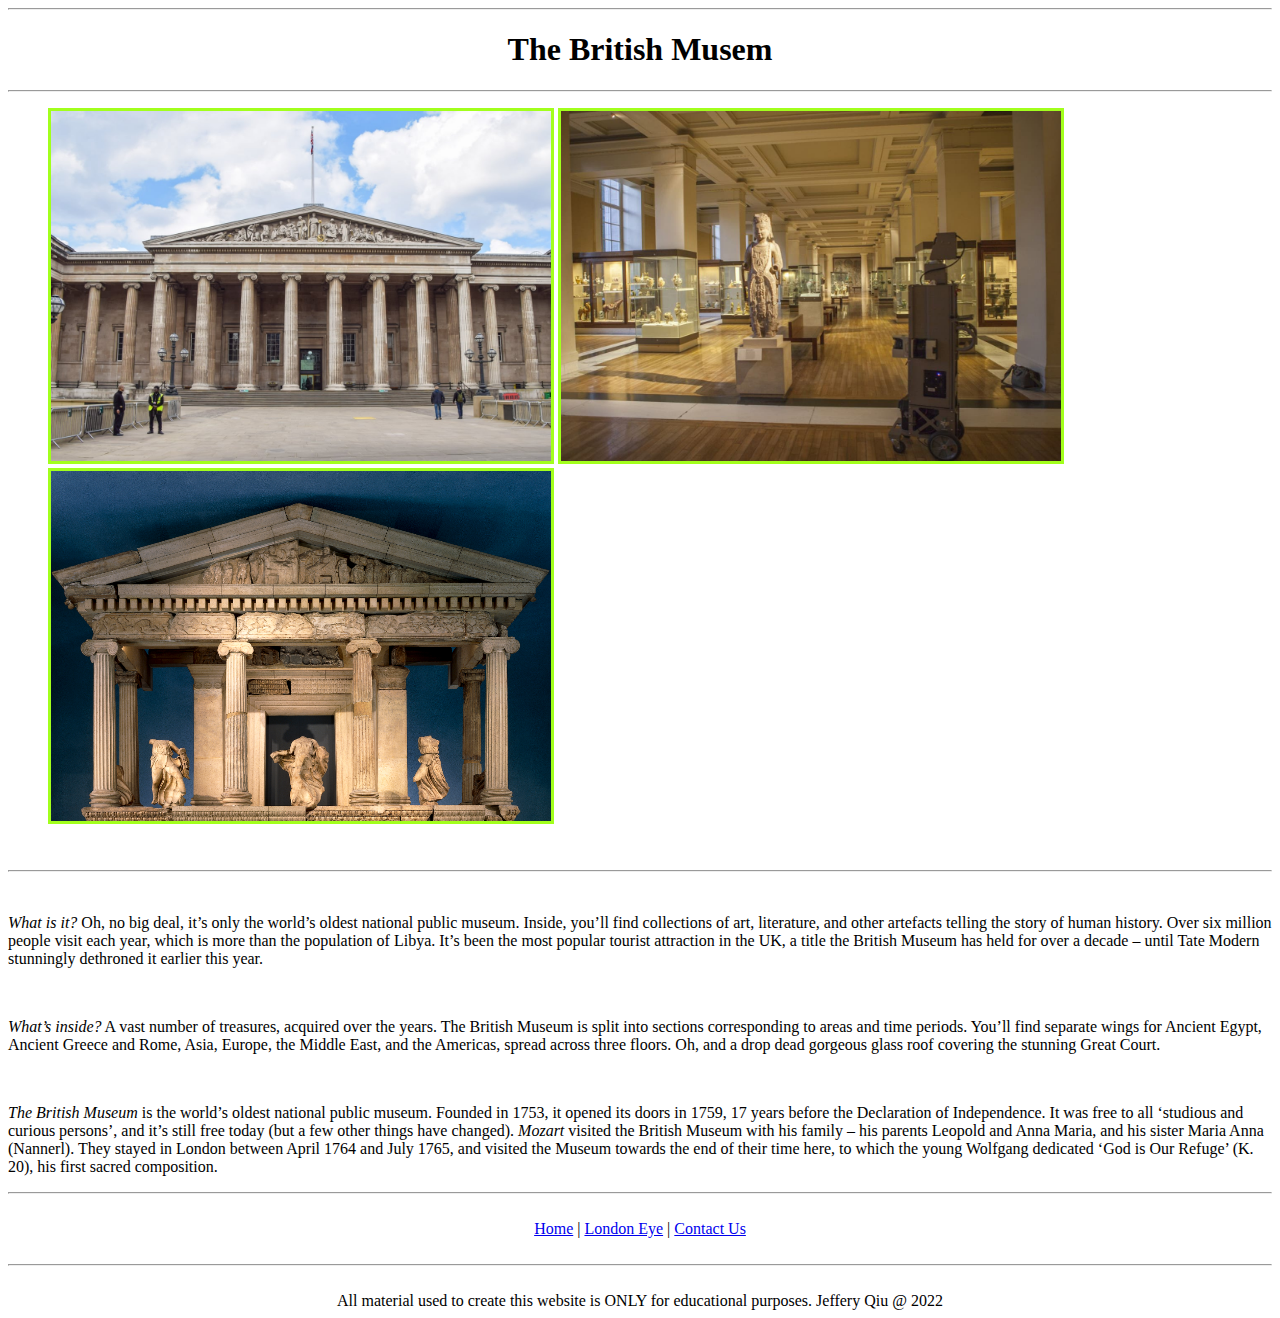
<file: files/Project1/britishmuseum.html>
<!DOCTYPE html>
<html lang="en" dir="ltr">
  <head>
    <meta charset="utf-8">
    <title>The British Museum</title>
  </head>
  <body>
    <hr>
    <h1 align="center">The British Musem</h1>
    <hr>
    <figure>
      <img style='border:3px solid #A2FF1C' src="images/bmuseum1.jpg" alt="Picture Of British Museum" width=500 height=350>
      <img style='border:3px solid #A2FF1C' src="images/bmuseum2.jpg" alt="Picture Of British Museum" width=500 height=350>
      <img style='border:3px solid #A2FF1C' src="images/bmuseum3.jpg" alt="Picture Of British Museum" width=500 height=350>
    </figure>
    <br>
    <hr>
    <br>
    <p><i>What is it?</i> Oh, no big deal, it’s only the world’s oldest national public museum. Inside, you’ll find collections of art, literature, and other artefacts telling the story of human history.
      Over six million people visit each year, which is more than the population of Libya.
      It’s been the most popular tourist attraction in the UK, a title the British Museum has held for over a decade – until Tate Modern stunningly dethroned it earlier this year.</p>
    <br>
    <p><i>What’s inside?</i> A vast number of treasures, acquired over the years. The British Museum is split into sections corresponding to areas and time periods.
      You’ll find separate wings for Ancient Egypt, Ancient Greece and Rome, Asia, Europe, the Middle East, and the Americas, spread across three floors.
      Oh, and a drop dead gorgeous glass roof covering the stunning Great Court.</p>
    <br>
    <p><em>The British Museum</em> is the world’s oldest national public museum. Founded in 1753, it opened its doors in 1759, 17 years before the Declaration of Independence.
      It was free to all ‘studious and curious persons’, and it’s still free today (but a few other things have changed).
       <em>Mozart</em> visited the British Museum with his family – his parents Leopold and Anna Maria, and his sister Maria Anna (Nannerl).
       They stayed in London between April 1764 and July 1765, and visited the Museum towards the end of their time here, to which the young Wolfgang dedicated ‘God is Our Refuge’ (K. 20), his first sacred composition.</p>
    <hr>
    <br>
    <nav align="center">
      <a href="index.html">Home</a>
      <a> | </a>
      <a href="londoneye.html">London Eye</a>
      <a> | </a>
      <a href="index.html#contact">Contact Us</a>
    </nav>
    <br>
    <hr>
    <br>
    <footer align="center">All material used to create this website is ONLY for educational purposes. Jeffery Qiu @ 2022</footer>
  </body>
</html>
</file>
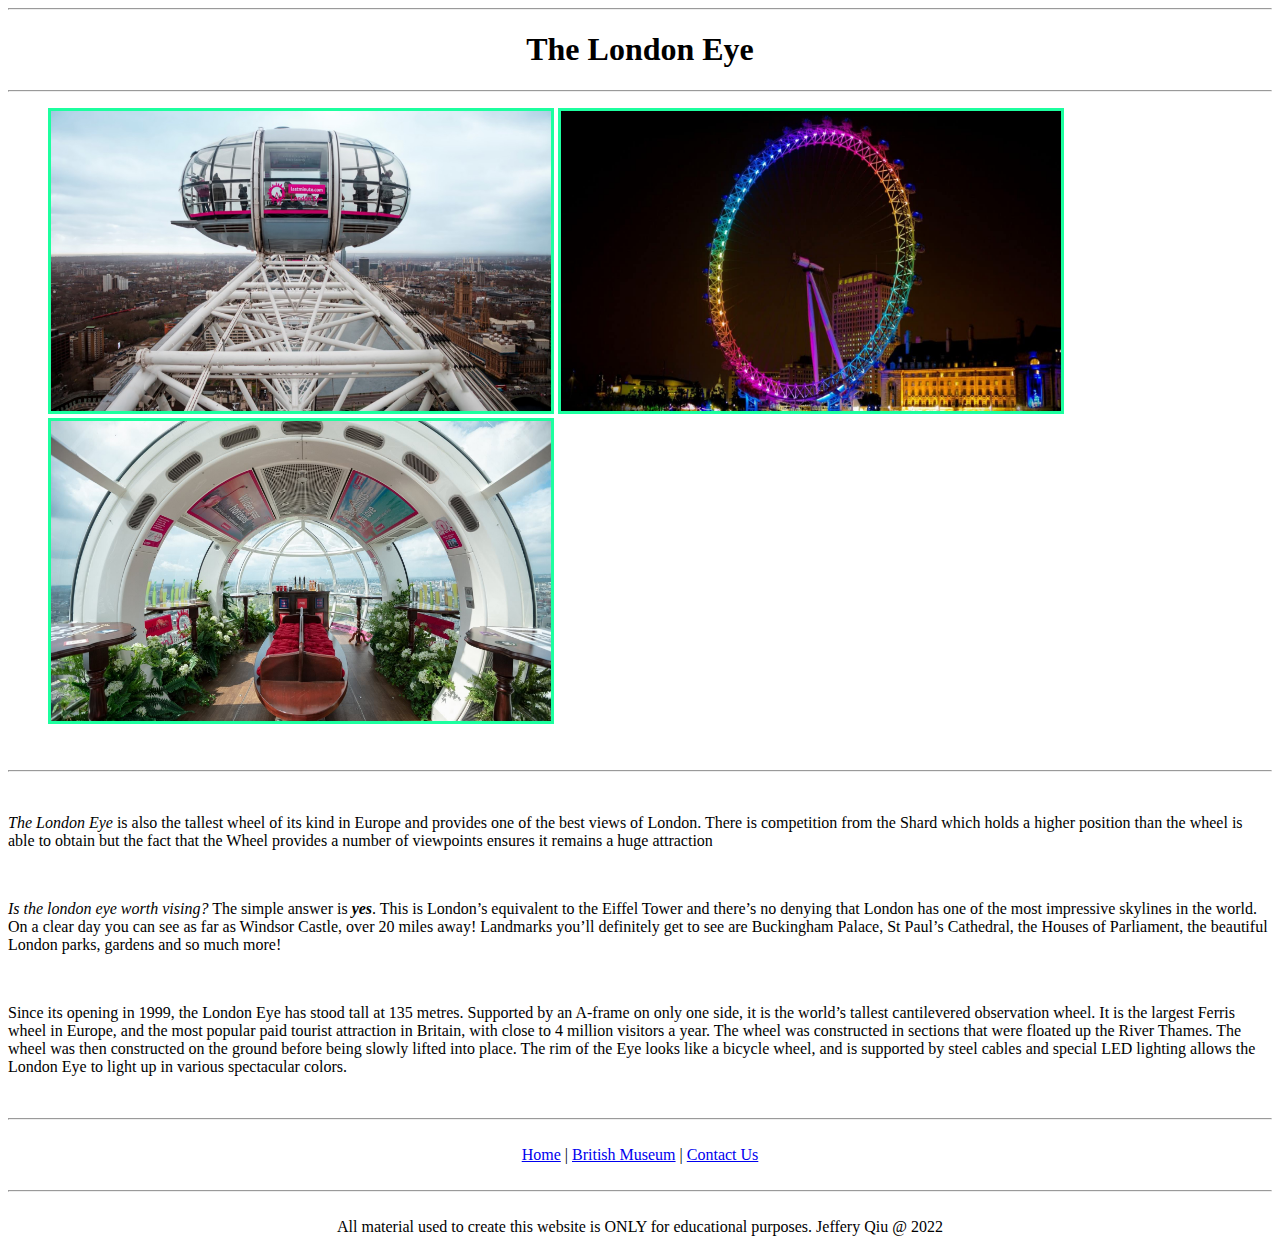
<file: files/Project1/londoneye.html>
<!DOCTYPE html>
<html lang="en" dir="ltr">
  <head>
    <meta charset="utf-8">
    <title>London Eye</title>
  </head>
  <body>
    <hr>
    <h1 align="center">The London Eye</h1>
    <hr>
    <figure>
      <img style='border:3px solid #1CFF9F' src="images/leye1.jpg" alt="Picture of London Eye" width=500 height=300>
      <img style='border:3px solid #1CFF9F' src="images/leye2.jpg" alt="Picture of London Eye" width=500 height=300>
      <img style='border:3px solid #1CFF9F' src="images/leye3.jpg" alt="Picture of London Eye" width=500 height=300>
    </figure>
    <br>
    <hr>
    <br>
    <p><i>The London Eye</i> is also the tallest wheel of its kind in Europe and provides one of the best views of London.
      There is competition from the Shard which holds a higher position than the wheel is
      able to obtain but the fact that the Wheel provides a number of viewpoints ensures it remains a huge attraction</p>
    <br>
    <p><i>Is the london eye worth vising?</i> The simple answer is <i><b>yes</b></i>. This is London’s equivalent to the Eiffel Tower and there’s no denying that London has one of the most impressive skylines in the world.
      On a clear day you can see as far as Windsor Castle, over 20 miles away!
      Landmarks you’ll definitely get to see are Buckingham Palace, St Paul’s Cathedral, the Houses of Parliament, the beautiful London parks, gardens and so much more!</p>
    <br>
    <p>Since its opening in 1999, the London Eye has stood tall at 135 metres. Supported by an A-frame on only one side, it is the world’s tallest cantilevered observation wheel.
      It is the largest Ferris wheel in Europe, and the most popular paid tourist attraction in Britain, with close to 4 million visitors a year.
      The wheel was constructed in sections that were floated up the River Thames. The wheel was then constructed on the ground before being slowly lifted into place.
      The rim of the Eye looks like a bicycle wheel, and is supported by steel cables and special LED lighting allows the London Eye to light up in various spectacular colors.</p>
    <br>
    <hr>
    <br>
    <nav align="center">
      <a href="index.html">Home</a>
      <a> | </a>
      <a href="britishmuseum.html">British Museum</a>
      <a> | </a>
      <a href="index.html#contact">Contact Us</a>
    </nav>
    <br>
    <hr>
    <br>
    <footer align="center">All material used to create this website is ONLY for educational purposes. Jeffery Qiu @ 2022</footer>
  </body>
</html>
</file>
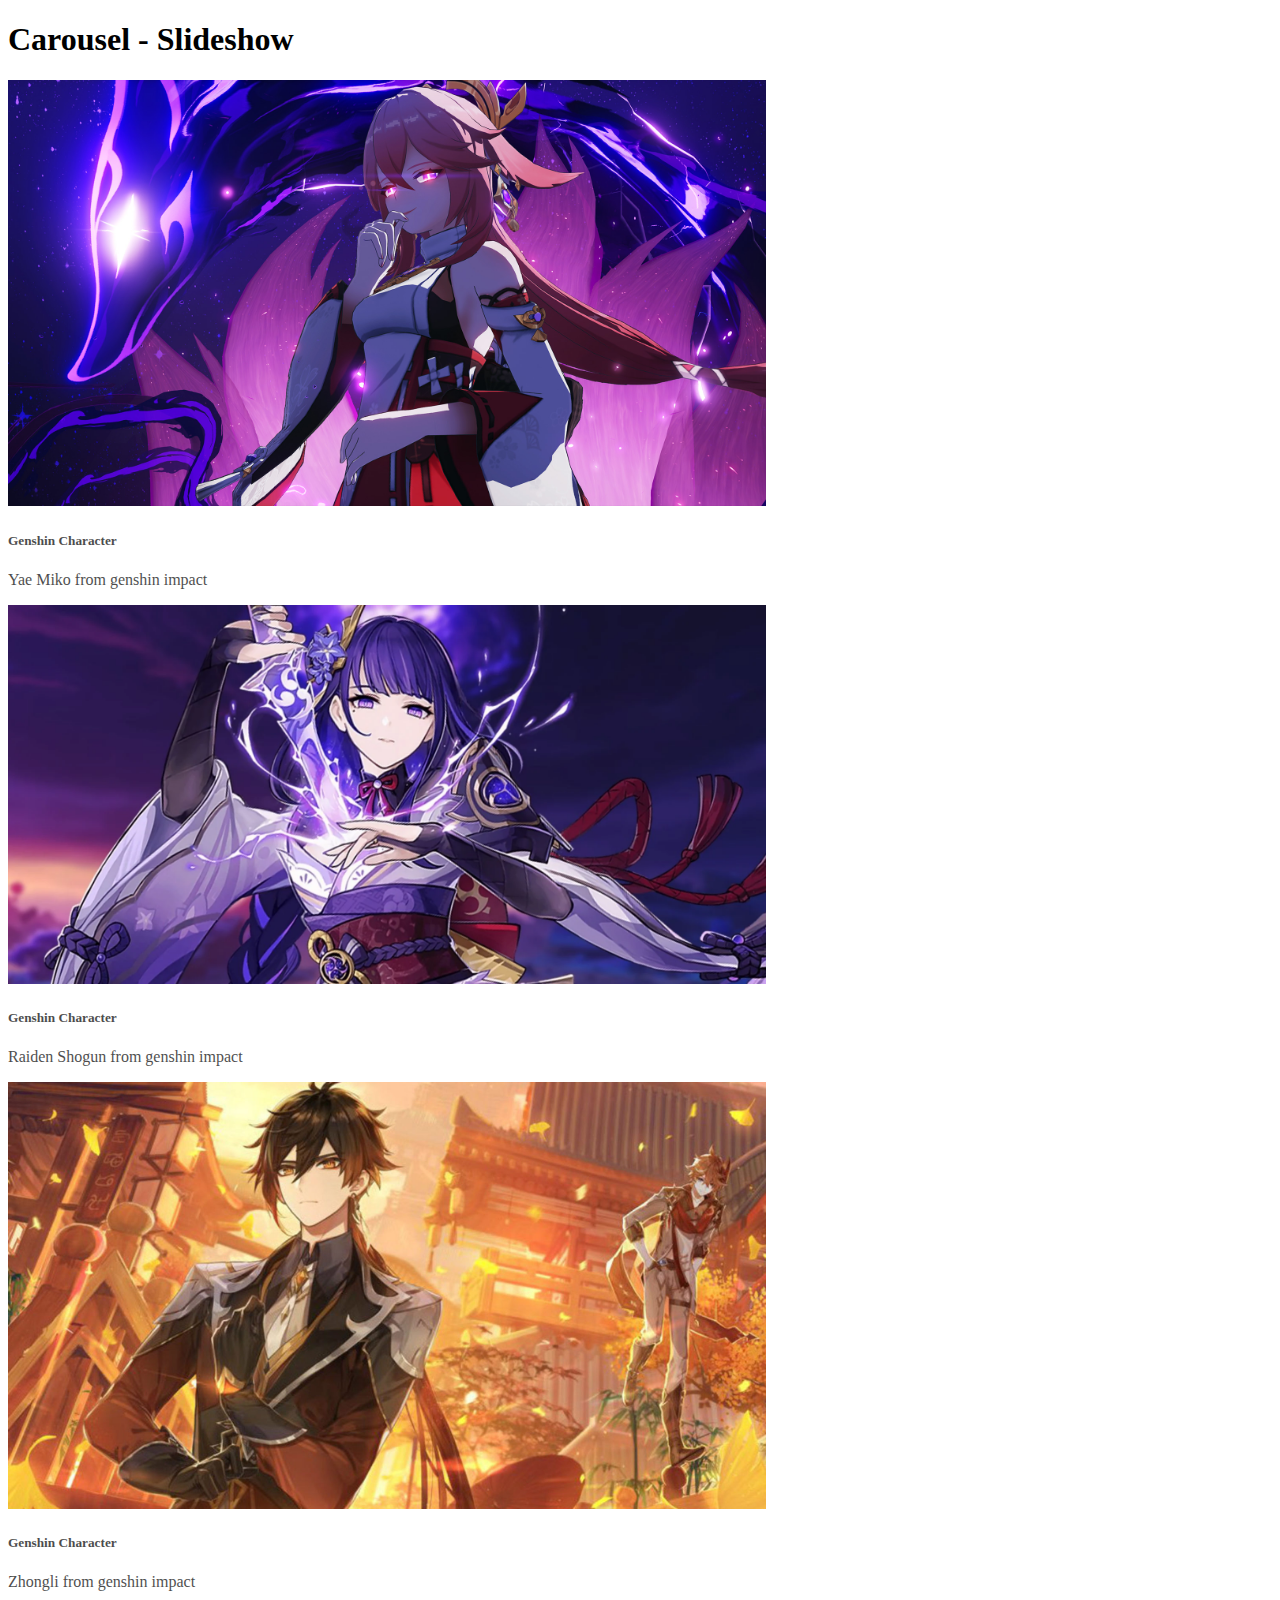
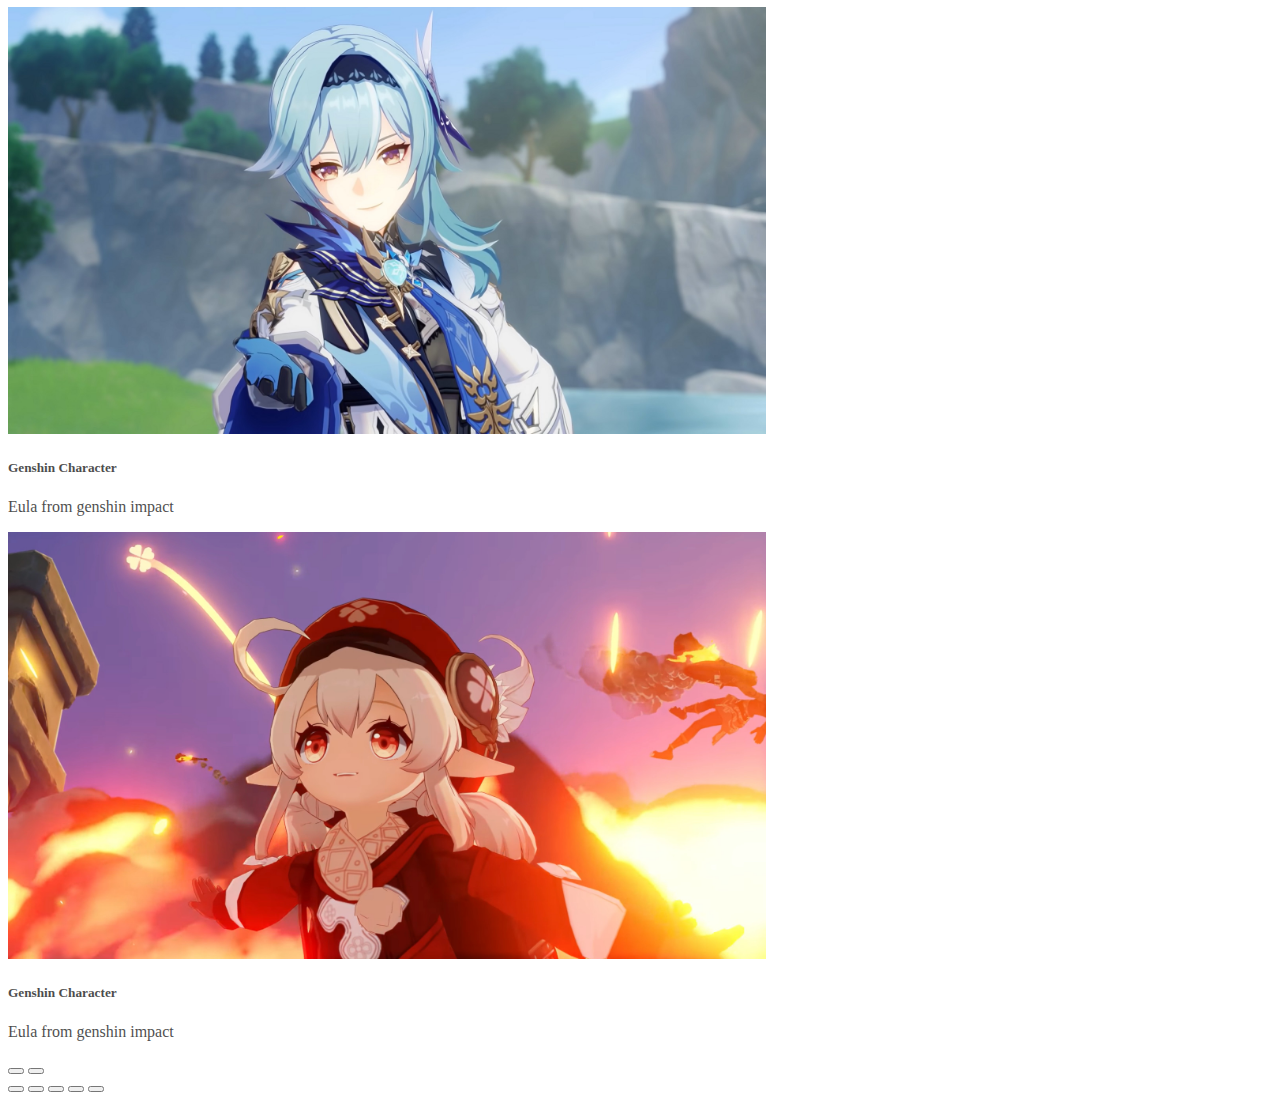
<file: files/slideshow/slideshow.html>
<!doctype html>
<html lang="en">
  <head>
    <!-- Required meta tags -->
    <meta charset="utf-8">
    <meta name="viewport" content="width=device-width, initial-scale=1">

    <!-- Bootstrap CSS -->
    <link href="https://cdn.jsdelivr.net/npm/bootstrap@5.1.3/dist/css/bootstrap.min.css" rel="stylesheet" integrity="sha384-1BmE4kWBq78iYhFldvKuhfTAU6auU8tT94WrHftjDbrCEXSU1oBoqyl2QvZ6jIW3" crossorigin="anonymous">

    <title>Jeffery Qiu - Slideshow</title>
  </head>
  <body>
    <h1>Carousel - Slideshow</h1>
    <div class="carousel slide d-block mx-auto" data-bs-ride="carousel" style="width:60%;" id="slideshow">
      <div class="carousel-inner">
        <div class="carousel-item active">
          <img src="yae.jpg" alt="Image of Yae Miko" style="width:100%;">
          <div class="carousel-caption bg-info" style="opacity:0.7;">
            <h5>Genshin Character</h5>
            <p>Yae Miko from genshin impact</p>
          </div>
        </div>
        <div class="carousel-item">
          <img src="baal.jpg" alt="Image of Raiden Shogun" style="width:100%;">
          <div class="carousel-caption bg-warning" style="opacity:0.7;">
            <h5>Genshin Character</h5>
            <p>Raiden Shogun from genshin impact</p>
          </div>
        </div>
        <div class="carousel-item">
          <img src="zhongli.jpg" alt="Image of Zhongli" style="width:100%;">
          <div class="carousel-caption bg-dark" style="opacity:0.7;">
            <h5>Genshin Character</h5>
            <p>Zhongli from genshin impact</p>
          </div>
        </div>
        <div class="carousel-item">
          <img src="eula.jpg" alt="Image of Eula" style="width:100%;">
          <div class="carousel-caption bg-dark" style="opacity:0.7;">
            <h5>Genshin Character</h5>
            <p>Eula from genshin impact</p>
          </div>
        </div>
        <div class="carousel-item">
          <img src="klee.jpg" alt="Image of Klee" style="width:100%;">
          <div class="carousel-caption bg-dark" style="opacity:0.7;">
            <h5>Genshin Character</h5>
            <p>Eula from genshin impact</p>
          </div>
        </div>
        <!-- Add two more images for activity -->
      </div>
      <!-- next and previous control buttons -->
      <button type="button" class="carousel-control-prev" data-bs-slide="prev" data-bs-target="#slideshow">
        <span class="carousel-control-prev-icon"></span>
      </button>
      <button type="button" class="carousel-control-next" data-bs-slide="next" data-bs-target="#slideshow">
        <span class="carousel-control-next-icon"></span>
      </button>

      <!-- indicators/dots -->
      <div class="carousel-indicators">
        <button type="button" data-bs-target="#slideshow" data-bs-slide-to="0" class="active"></button>
        <button type="button" data-bs-target="#slideshow" data-bs-slide-to="1"></button>
        <button type="button" data-bs-target="#slideshow" data-bs-slide-to="2"></button>
        <button type="button" data-bs-target="#slideshow" data-bs-slide-to="3"></button>
        <button type="button" data-bs-target="#slideshow" data-bs-slide-to="4"></button>
      </div>

    </div>

    <!-- Option 1: Bootstrap Bundle with Popper -->
    <script src="https://cdn.jsdelivr.net/npm/bootstrap@5.1.3/dist/js/bootstrap.bundle.min.js" integrity="sha384-ka7Sk0Gln4gmtz2MlQnikT1wXgYsOg+OMhuP+IlRH9sENBO0LRn5q+8nbTov4+1p" crossorigin="anonymous"></script>

    <!-- Option 2: Separate Popper and Bootstrap JS -->
    <!--
    <script src="https://cdn.jsdelivr.net/npm/@popperjs/core@2.10.2/dist/umd/popper.min.js" integrity="sha384-7+zCNj/IqJ95wo16oMtfsKbZ9ccEh31eOz1HGyDuCQ6wgnyJNSYdrPa03rtR1zdB" crossorigin="anonymous"></script>
    <script src="https://cdn.jsdelivr.net/npm/bootstrap@5.1.3/dist/js/bootstrap.min.js" integrity="sha384-QJHtvGhmr9XOIpI6YVutG+2QOK9T+ZnN4kzFN1RtK3zEFEIsxhlmWl5/YESvpZ13" crossorigin="anonymous"></script>
    -->
  </body>
</html>
</file>
<file: project3.css>
:root{
  --primary: #90caf9;
  --primaryDark: #5d99c6;
  --primaryLight: #c3fdff;
}
.name {
  background-color: var(--primary);
  font-family: "arial black";
}
.navbar {
  background-color: var(--primaryDark);
  opacity: 0.9;
  padding-left: 1em;
}
.subtitle {
  font-family: "monotype corsiva";
  text-align: center;
  font-size: 40px;
}
.introImage img{
  width: 200px;
  height: 200px;
}
.major, .department {
  text-align: center;
  display: block;
}
.cardhtml {
  box-shadow: 5px 5px 3px gray;
}
/* Footer */
.footer {
  background-color: var(--primary);
}
.cactivity {
  background-color: var(--primary)
}
.project1img img:hover{
  filter: invert(60%);
}
.project2img img:hover{
  filter: invert(60%);
}
a, a:focus, a:active {
     text-decoration: none;
     color: inherit;
}
a:hover {
  color: blue;
}

.text-popout {
  animation: 3s popout ease infinite;
}

@keyframes popout {
  0% {
    color: black;
    transform: scale(0);
    opacity: 0;
    text-shadow: 0 0 0 rgba(0, 0, 0, 0);
  }
  25% {
    color: var(--primaryDark);
    transform: scale(1.3);
    opacity: 1;
    text-shadow: 3px 5px 5px rgba(0, 0, 0, 0.5);
  }
  50% {
    color: black;
    transform: scale(1);
    opacity: 1;
    text-shadow: 1px 0 0 rgba(0, 0, 0, 0);
  }
  100% {
    transform: scale(1);
    opacity: 1;
    text-shadow: 1px 0 0 rgba(0, 0, 0, 0.5);
  }
}
</file>
<file: files/colorandimg/colors.css>
.title {
  background-color: rgb(23,124,158);
  text-align: center;
  color: white;
  padding: 12px 0px;
}
span {
  font-size:100px;
  font-weight: 800;
  font-family: "Product Sans";
}
.google1, .google4 {
  color: rgb(66, 133, 244);
}
.google2, .google6 {
  color: rgb(234, 67, 53);
}
.google3 {
  color: rgb(251, 188, 5);
}
.google5 {
  color: rgb(52, 168, 83);
}
.primary, .light, .dark {
  background-color: #ffb4c9;
  padding: 20px;
  width: 100px;
  height: 100px;
}
.light {
  background-color: #ffe7fc;
}
.dark {
  background-color: #cb8498;
}
.fig1 {
  width: 80%;
  position: relative;
  margin-left: auto;
  margin-right: auto;
}
.img_fig1 {
  width: 100%;

}
.p_fig1 {
  font-size: 50px;
  position: absolute;
  color: white;
  background-color: rgba(110, 110, 110, 0.3);
  bottom: 5%;
  left: 7%;
  right: 7%;
  padding: 12px;
  text-align: center;
}
/* Stick Position */
.stickyTop {
  background-color: rgba(52, 168, 83, 0.5);
  padding: 1em;
  font-size: 2em;
  text-align: center;
  width: 80%;
  margin-left: auto;
  margin-right: auto;
  position: sticky;
  position: -webkit-sticky; /* For mac browsers */
  top: 0px;
}
.heroImage {
  background-image: linear-gradient(rgba(234, 67, 53, 0.5),rgba(251, 188, 5, 0.5)), url("image1.jpg");
  background-repeat: no-repeat;
  background-size: 100% 100%;
  background-position: center;
  width: 1280px;
  height: 720px;
  margin-left: auto;
  margin-right: auto;
  position: relative;
}
.heroTitle {
  position: absolute;
  top: 20%;
  bottom: 20%;
  text-align: center;
  left: 40%;
  right: 40%;
  font-size: 50px;
}
.heroP {
  position: absolute;
  width: 50%;
  left: 10%;
  top: 5%;
  font-size: 20px;
  font-family: monospace;
}
.herop2 {
  position: absolute;
  width: 20%;
  right: 2%;
  bottom: 1%;
  font-size: 20px;
  font-family: monospace;
}
/* filters */
.filtercontainer {
  width: 90%;
  margin-left: auto;
  margin-right: auto;
}
.filter1, .filter2, .filter3 {
  width: 300px;
  height: 220px;
  margin-left: 20px;
}
figcaption {
  padding: 20px;
  text-align: center;
  font-size: 10px;
}
.filter1 {
  filter: blur(2px);
}
.filter2 {
  filter: sepia(100%);
}
.filter3 {
  filter: invert(100%);
}
/* Footer */
footer {
  text-align: center;
  font-size: 11px;
  border-top: ridge 2px gray;
  padding: 15px;
}
</file>
<file: files/cssanimation/animation.css>
.city {
    width: 100%;
    animation: backgroundFilter 2s;
    animation-delay: 2s;
}
.container {
    width: 73%;
    margin-left: auto;
    margin-right: auto;
    position: relative;
}
.text1 {
    position: absolute;
    top: 30%;
    left: 30%;
    text-align: center;
    color: aqua;
    animation: popout 2s ease-in infinite;
    animation-delay: 4s;
    opacity: 0;
}
@keyframes backgroundFilter {
    0%{filter: invert(0%);}
    25%{filter: invert(75%);}
    50%{filter: invert(0%);}
    75%{filter: invert(200%);}
    100%{filter: invert(0%);}
}
@keyframes popout {
    0% {
      color: rgb(255, 255, 255);
      transform: scale(0);
      opacity: 0.5;
    }
    25% {
      color: rgb(255, 251, 0);
      transform: scale(2);
      opacity: 1;
    }
    50% {
      color: rgb(247, 0, 255);
      transform: scale(1);
      opacity: 1;
    }
    100% {
      transform: scale(1);
      opacity: 1;
    }
  }
  @keyframes imgPop {
      0% {
          transform: scale(0);
          opacity: 0.5;
      }
      50% {
          transform: scale(2.5);
          opacity: 0.75;
          
      }
      100% {
          transform: scale(1);
          opacity: 1;
      }
  }
  .img1 {
      position: absolute;
      top: 30%;
      left: 50%;
      width: 10%;
      animation: imgPop 2s infinite;
      animation-delay: 4s;
      opacity: 0;
  }
  @keyframes heartAni {
      0%{
          opacity: 1;
      }
      25% {
          opacity: 0;
      }
      35% {
        opacity: 1;
    }
      50% {
        opacity: 0;
      }
      65% {
        opacity: 1;
      }
      75% {
        opacity: 0;
      }
      80% {
        opacity: 1;
      }
      100% {
        opacity: 0;
      }
  }
  .heart1 {
      position: absolute;
      top: 0%;
      left: 0%;
      opacity: 0;
      animation: heartAni 1s infinite;
      animation-delay: 8s;
  }
  .heart2 {
    position: absolute;
    top: 10%;
    left: 50%;
    width: 5%;
    opacity: 0;
    animation: heartAni 5s infinite;
    animation-delay: 8s;
}
  .heart3 {
    position: absolute;
    top: 20%;
    left: 50%;
    width: 15%;
    opacity: 0;
    animation: heartAni 6s infinite;
    animation-delay: 8s;
}
.heart4 {
    position: absolute;
    top: 30%;
    left: 30%;
    width: 25%;
    opacity: 0;
    animation: heartAni 2s infinite;
    animation-delay: 8s;
}
.heart5 {
    position: absolute;
    top: 30%;
    left: 25%;
    width: 3%;
    opacity: 0;
    animation: heartAni 10s infinite;
    animation-delay: 8s;
}
.heart6 {
    position: absolute;
    bottom: 20%;
    left: 25%;
    width: 7%;
    opacity: 0;
    animation: heartAni 7s infinite;
    animation-delay: 8s;
}
.heart7 {
    position: absolute;
    bottom: 23%;
    right: 10%;
    width: 3%;
    opacity: 0;
    animation: heartAni 15s infinite;
    animation-delay: 8s;
}
.heart8 {
    position: absolute;
    bottom: 30%;
    right: 10%;
    width: 11%;
    opacity: 0;
    animation: heartAni 1s infinite;
    animation-delay: 8s;
}
.heart9 {
    position: absolute;
    top: 10%;
    right: 10%;
    width: 16%;
    opacity: 0;
    animation: heartAni 3s infinite;
    animation-delay: 8s;
}
.heart10 {
    position: absolute;
    bottom: 27%;
    left: 10%;
    width: 13%;
    opacity: 0;
    animation: heartAni 4s infinite;
    animation-delay: 8s;
}
.heart11 {
    position: absolute;
    bottom: 18%;
    right: 30%;
    width: 21%;
    opacity: 0;
    animation: heartAni 8s infinite;
    animation-delay: 8s;
}
.heart12 {
    position: absolute;
    top: 5%;
    left: 25%;
    width: 9%;
    opacity: 0;
    animation: heartAni 12s infinite;
    animation-delay: 8s;
}
</file>
<file: files/infosite/index.css>
body {
    background-color: rgb(212, 212, 212);
}
.img1 {
    width: 1280px;
    height: 720px;
    background-size: cover;
    padding: 100px;
    margin-left: auto;
    margin-right: auto;
    position: relative;
    overflow: hidden;
    opacity: 50%;
    margin-bottom: 70px;
}
.img1::before {
    width: 100%;
    height: 100%;
    content: "";
    left: 0;
    right: 0;
    background-image: url("gpu1.jpg");
    background-size: cover;
    position: absolute;
}
.text1 {
    position: relative;
    color: white;
    text-align: center;
    width: 50%;
    top: 3%;
    height: 10%;
    font-size: 30px;
    margin-left: auto;
    margin-right: auto;
    font-weight: bold;
}
.link1 {
    color: white;
    font-size: 30px;
    bottom: 15%;
    left: 20%;
    width: 20%;
    position: absolute;
    text-align: center;
    margin-left: auto;
    margin-right: auto;
    background-color: rgb(25, 29, 238);
    border-radius: 30px;
    text-decoration: underline gray;
}
.link2 {
    color: white;
    font-size: 30px;
    bottom: 15%;
    right: 20%;
    width: 20%;
    position: absolute;
    text-align: center;
    margin-left: auto;
    margin-right: auto;
    background-color: rgb(25, 29, 238);
    border-radius: 30px;
    text-decoration: underline gray;
}
.container{
    padding: 50px;
    margin-bottom: 100px;
  }
.img2 {
    width: 50%;
    float: right;
    padding: 10px 10px;
    margin: 10px 10px;
}
.img3 {
    width: 65%;
    float: right;
    padding: 10px 10px;
    margin: 50px 10px;
}
.img4 {
    width: 500px;
    height: 250px;
    overflow: hidden;
    display: block;
    margin-left: auto;
    margin-right: auto;
    text-align: center;
    border-radius: 50%;
}
.text2 {
    font-size: 21px;
    padding: 10px 10px;
    text-align: left;
    width: 50%;
}
.text3 {
    font-size: 40px;
    text-decoration: underline gray;
    font-style: italic;
    text-align: center;
}
.text4 {
    font-size: 21px;
    padding: 5px 10px 10px 10px;
    margin: 10px;
    text-align: left;
    width: 50%;
}
.text5 {
    font-size: 40px;
    text-decoration: underline gray;
    font-style: italic;
    text-align: center;
}
.navbar {
    padding: 0px 10px;
    margin-left: auto;
    margin-right: auto;
    width: 67.5%;
}
footer {
    text-align: center;
    font-size: 20px;
    background-color: green;
    width: 50%;
    margin-left: 25%;
    padding: 20px 10px;
}
.text7 {
    font-family: impact;
    font-style: italic;
    width: 50%;
    padding: 5px;
    margin-right: 10px;
    margin-left: 10px;
}
.btn1 {
    width: 67.5%;
    margin-left: auto;
    margin-right: auto;
    border: none;
    text-align: center;
}
</file>
